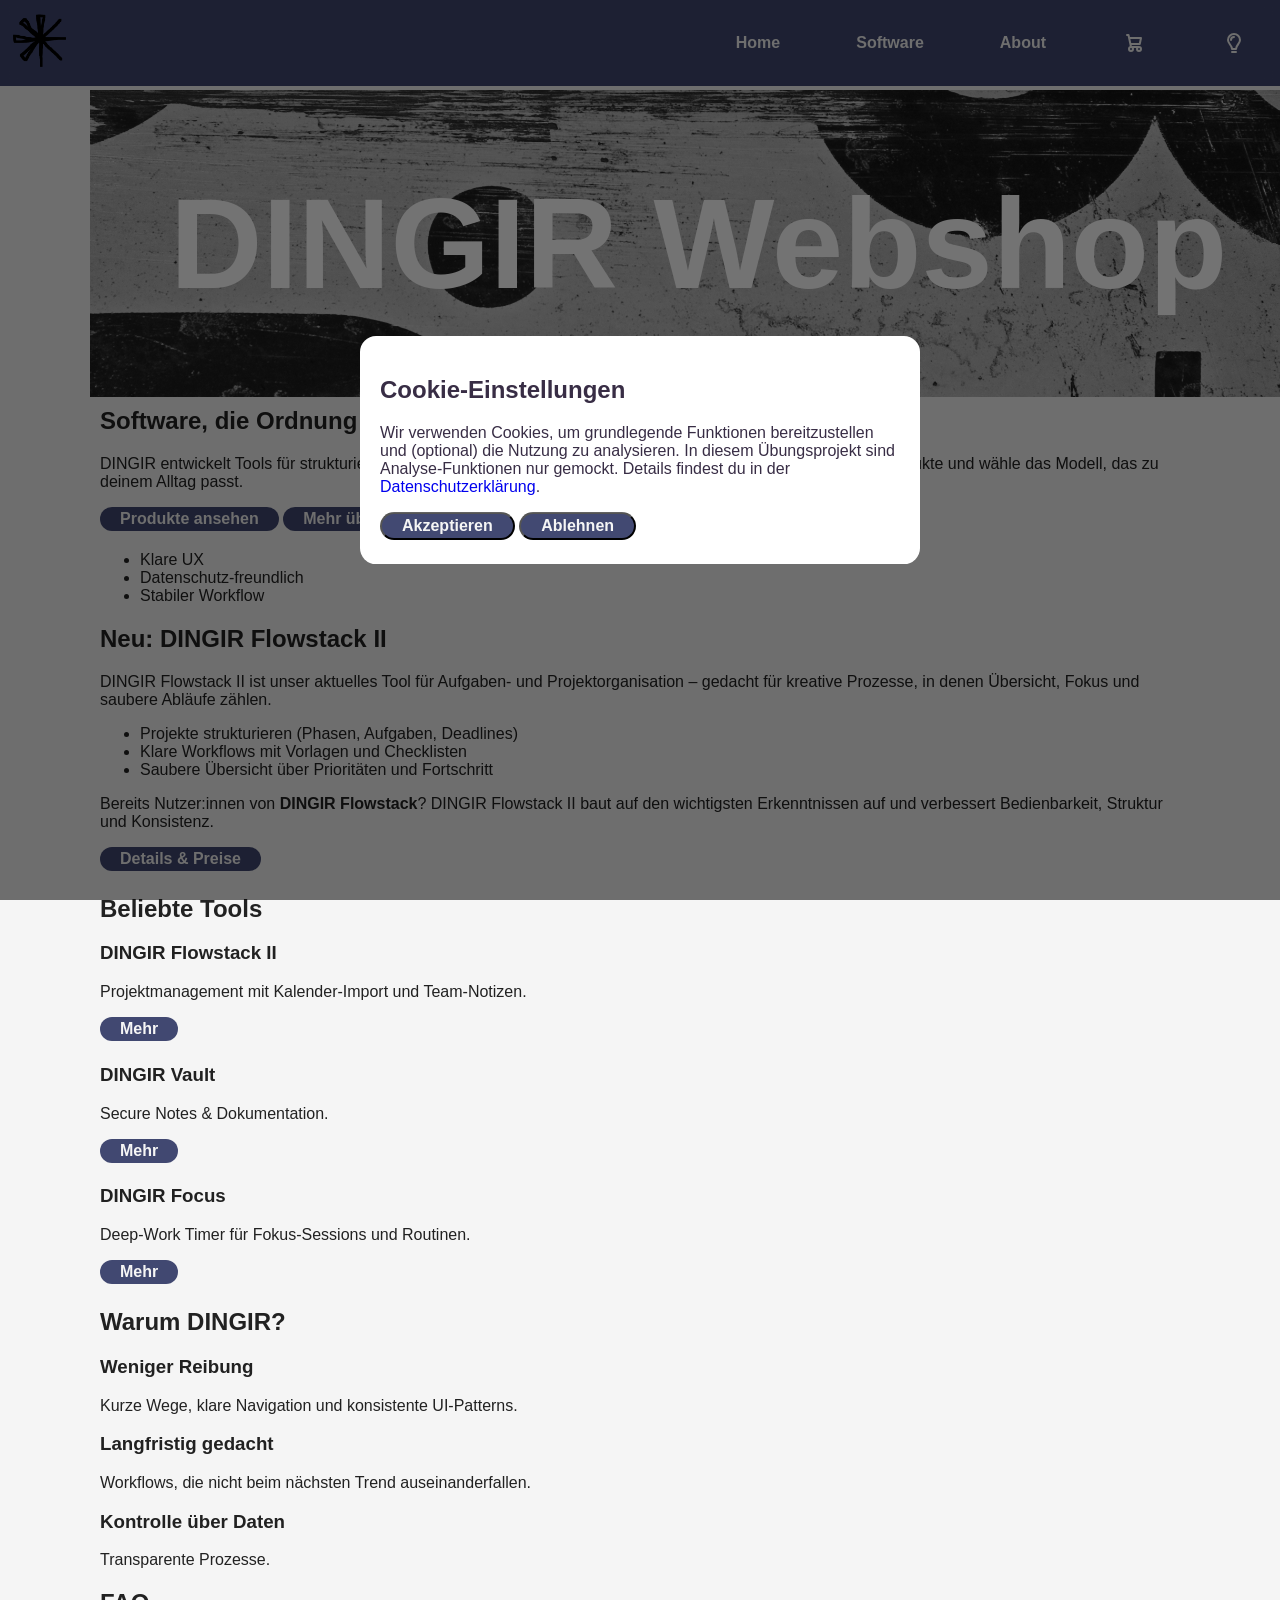
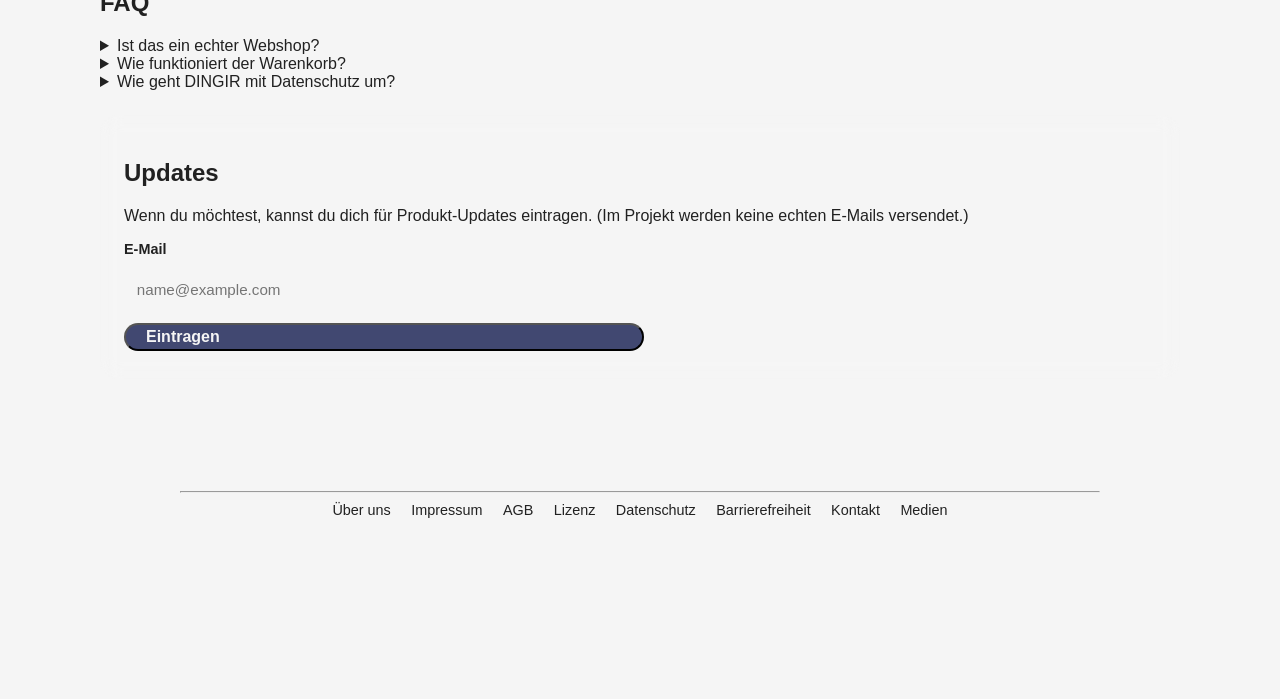
<file: index.html>
<!DOCTYPE html>
<html lang="de">
<head>
    <meta charset="UTF-8"/>
    <meta name="viewport" content="width=device-width, initial-scale=1"/>
    <link rel="stylesheet" href="style.css"/>
    <script src="ui.js" defer></script>
    <title>DINGIR – Webshop</title>
</head>

<body>
<a href="#main-content" class="skip-link">Zum Inhalt springen</a>

<div id="cookie-overlay" class="cookie-overlay" hidden></div>

<section
        id="cookie-box"
        class="cookie-box"
        role="dialog"
        aria-modal="true"
        aria-labelledby="cookie-title"
        aria-describedby="cookie-desc"
        hidden
>
    <h2 id="cookie-title">Cookie-Einstellungen</h2>
    <p id="cookie-desc">
        Wir verwenden Cookies, um grundlegende Funktionen bereitzustellen und (optional) die Nutzung zu analysieren.
        In diesem Übungsprojekt sind Analyse-Funktionen nur gemockt. Details findest du in der
        <a href="./privacy.html">Datenschutzerklärung</a>.
    </p>

    <div class="cookie-actions">
        <button id="cookie-accept" class="button-free">Akzeptieren</button>
        <button id="cookie-reject" class="button-free">Ablehnen</button>
    </div>
</section>

<header>
    <nav class="top-bar" aria-label="Hauptnavigation">
        <a href="./index.html" class="brand" aria-label="DINGIR Startseite">
            <img class="logo" src="logo.png" alt="DINGIR Logo"/>
        </a>

        <div class="buttons" role="group" aria-label="Navigation und Einstellungen">
            <a href="./index.html" class="button" aria-current="page">Home</a>
            <a href="./software.html" class="button" id="software-button">Software</a>
            <a href="./about.html" class="button">About</a>

            <a href="./basket.html" class="button" aria-label="Warenkorb öffnen">
                <svg aria-hidden="true" xmlns="http://www.w3.org/2000/svg" width="24" height="24" fill="none"
                     viewBox="0 0 24 24">
                    <path stroke="currentColor" stroke-linecap="round" stroke-linejoin="round" stroke-width="2"
                          d="M5 4h1.5L9 16m0 0h8m-8 0a2 2 0 1 0 0 4 2 2 0 0 0 0-4Zm8 0a2 2 0 1 0 0 4 2 2 0 0 0 0-4Zm-8.5-3h9.25L19 7H7.312"/>
                </svg>
            </a>

            <button class="button" id="mode" aria-pressed="false" aria-label="Nacht Modus umschalten">
                <span class="visually-hidden">Dark Mode umschalten</span>
                <svg aria-hidden="true" xmlns="http://www.w3.org/2000/svg" width="24" height="24" fill="none"
                     viewBox="0 0 24 24">
                    <path stroke="currentColor" stroke-linecap="round" stroke-linejoin="round" stroke-width="2"
                          d="M9 9a3 3 0 0 1 3-3m-2 15h4m0-3c0-4.1 4-4.9 4-9A6 6 0 1 0 6 9c0 4 4 5 4 9h4Z"/>
                </svg>
            </button>
        </div>
    </nav>
</header>

<main id="main-content">
    <h1 class="hero-title">DINGIR Webshop</h1>

    <section aria-labelledby="hero-title" class="hero">
        <h2 id="hero-title">Software, die Ordnung in kreative Arbeit bringt.</h2>
        <p>
            DINGIR entwickelt Tools für strukturierte Workflows: klar, zuverlässig und langfristig nutzbar.
            Entdecke unsere Produkte und wähle das Modell, das zu deinem Alltag passt.
        </p>

        <div class="cta-row">
            <a class="button-free" href="./software.html">Produkte ansehen</a>
            <a class="button-free" href="./about.html">Mehr über DINGIR</a>
        </div>

        <ul class="hero-badges" aria-label="Kernversprechen">
            <li>Klare UX</li>
            <li>Datenschutz-freundlich</li>
            <li>Stabiler Workflow</li>
        </ul>
    </section>

    <section aria-labelledby="featured-title" class="featured">
        <h2 id="featured-title">Neu: DINGIR Flowstack II</h2>
        <p>
            DINGIR Flowstack II ist unser aktuelles Tool für Aufgaben- und Projektorganisation – gedacht für kreative Prozesse,
            in denen Übersicht, Fokus und saubere Abläufe zählen.
        </p>

        <ul>
            <li>Projekte strukturieren (Phasen, Aufgaben, Deadlines)</li>
            <li>Klare Workflows mit Vorlagen und Checklisten</li>
            <li>Saubere Übersicht über Prioritäten und Fortschritt</li>
        </ul>

        <p>
            Bereits Nutzer:innen von <strong>DINGIR Flowstack</strong>? DINGIR Flowstack II baut auf den wichtigsten Erkenntnissen auf
            und
            verbessert Bedienbarkeit, Struktur und Konsistenz.
        </p>

        <div class="cta-row">
            <a class="button-free" href="./software.html">Details & Preise</a>
        </div>
    </section>

    <section aria-labelledby="highlights-title" class="grid">
        <h2 id="highlights-title">Beliebte Tools</h2>
        <div class="cards">
            <article class="card">
                <h3>DINGIR Flowstack II</h3>
                <p>Projektmanagement mit Kalender-Import und Team-Notizen.</p>
                <a class="button-free" href="./software.html">Mehr</a>
            </article>

            <article class="card">
                <h3>DINGIR Vault</h3>
                <p>Secure Notes & Dokumentation.</p>
                <a class="button-free" href="./software.html">Mehr</a>
            </article>

            <article class="card">
                <h3>DINGIR Focus</h3>
                <p>Deep-Work Timer für Fokus-Sessions und Routinen.</p>
                <a class="button-free" href="./software.html">Mehr</a>
            </article>
        </div>
    </section>


    <section aria-labelledby="why-title" class="grid">
        <h2 id="why-title">Warum DINGIR?</h2>
        <div class="cards">
            <article class="card">
                <h3>Weniger Reibung</h3>
                <p>Kurze Wege, klare Navigation und konsistente UI-Patterns.</p>
            </article>
            <article class="card">
                <h3>Langfristig gedacht</h3>
                <p>Workflows, die nicht beim nächsten Trend auseinanderfallen.</p>
            </article>
            <article class="card">
                <h3>Kontrolle über Daten</h3>
                <p>Transparente Prozesse.</p>
            </article>
        </div>
    </section>



    <section aria-labelledby="faq-title" class="faq">
        <h2 id="faq-title">FAQ</h2>

        <details>
            <summary>Ist das ein echter Webshop?</summary>
            <p>Nein. Dieses Projekt ist eine Übungswebsite; Checkout und Zahlungsprozesse sind gemockt.</p>
        </details>

        <details>
            <summary>Wie funktioniert der Warenkorb?</summary>
            <p>Produkte können auf der Software-Seite hinzugefügt werden; im Warenkorb ist der Kauf als Demo
                implementiert.</p>
        </details>

        <details>
            <summary>Wie geht DINGIR mit Datenschutz um?</summary>
            <p>Siehe <a href="./privacy.html">Datenschutzerklärung</a>. Analytics/Tracking sind in dieser Übung nur
                simuliert.</p>
        </details>
    </section>


    <section aria-labelledby="news-title" class="newsletter">
        <h2 id="news-title">Updates </h2>
        <p>Wenn du möchtest, kannst du dich für Produkt-Updates eintragen. (Im Projekt werden keine echten E-Mails
            versendet.)</p>

        <form class="newsletter-form" action="#" method="post">
            <label for="email">E-Mail</label>
            <input id="email" name="email" type="email" autocomplete="email" placeholder="name@example.com"/>
            <button class="button-free" type="button" onclick="alert('Danke! (Mock)')">Eintragen</button>
        </form>
    </section>
</main>

<footer class="bottom-bar">
    <hr>
    <nav aria-label="Footer Navigation">
        <a class="links" href="./about.html">Über uns</a>
        <a class="links" href="./impressum.html">Impressum</a>
        <a class="links" href="./terms.html">AGB</a>
        <a class="links" href="./licence.html">Lizenz</a>
        <a class="links" href="./privacy.html">Datenschutz</a>
        <a class="links" href="./accessibility.html">Barrierefreiheit</a>
        <a class="links" href="./contact.html">Kontakt</a>
        <a class="links" href="./medien.html">Medien</a>
    </nav>
</footer>
</body>
</html>
</file>
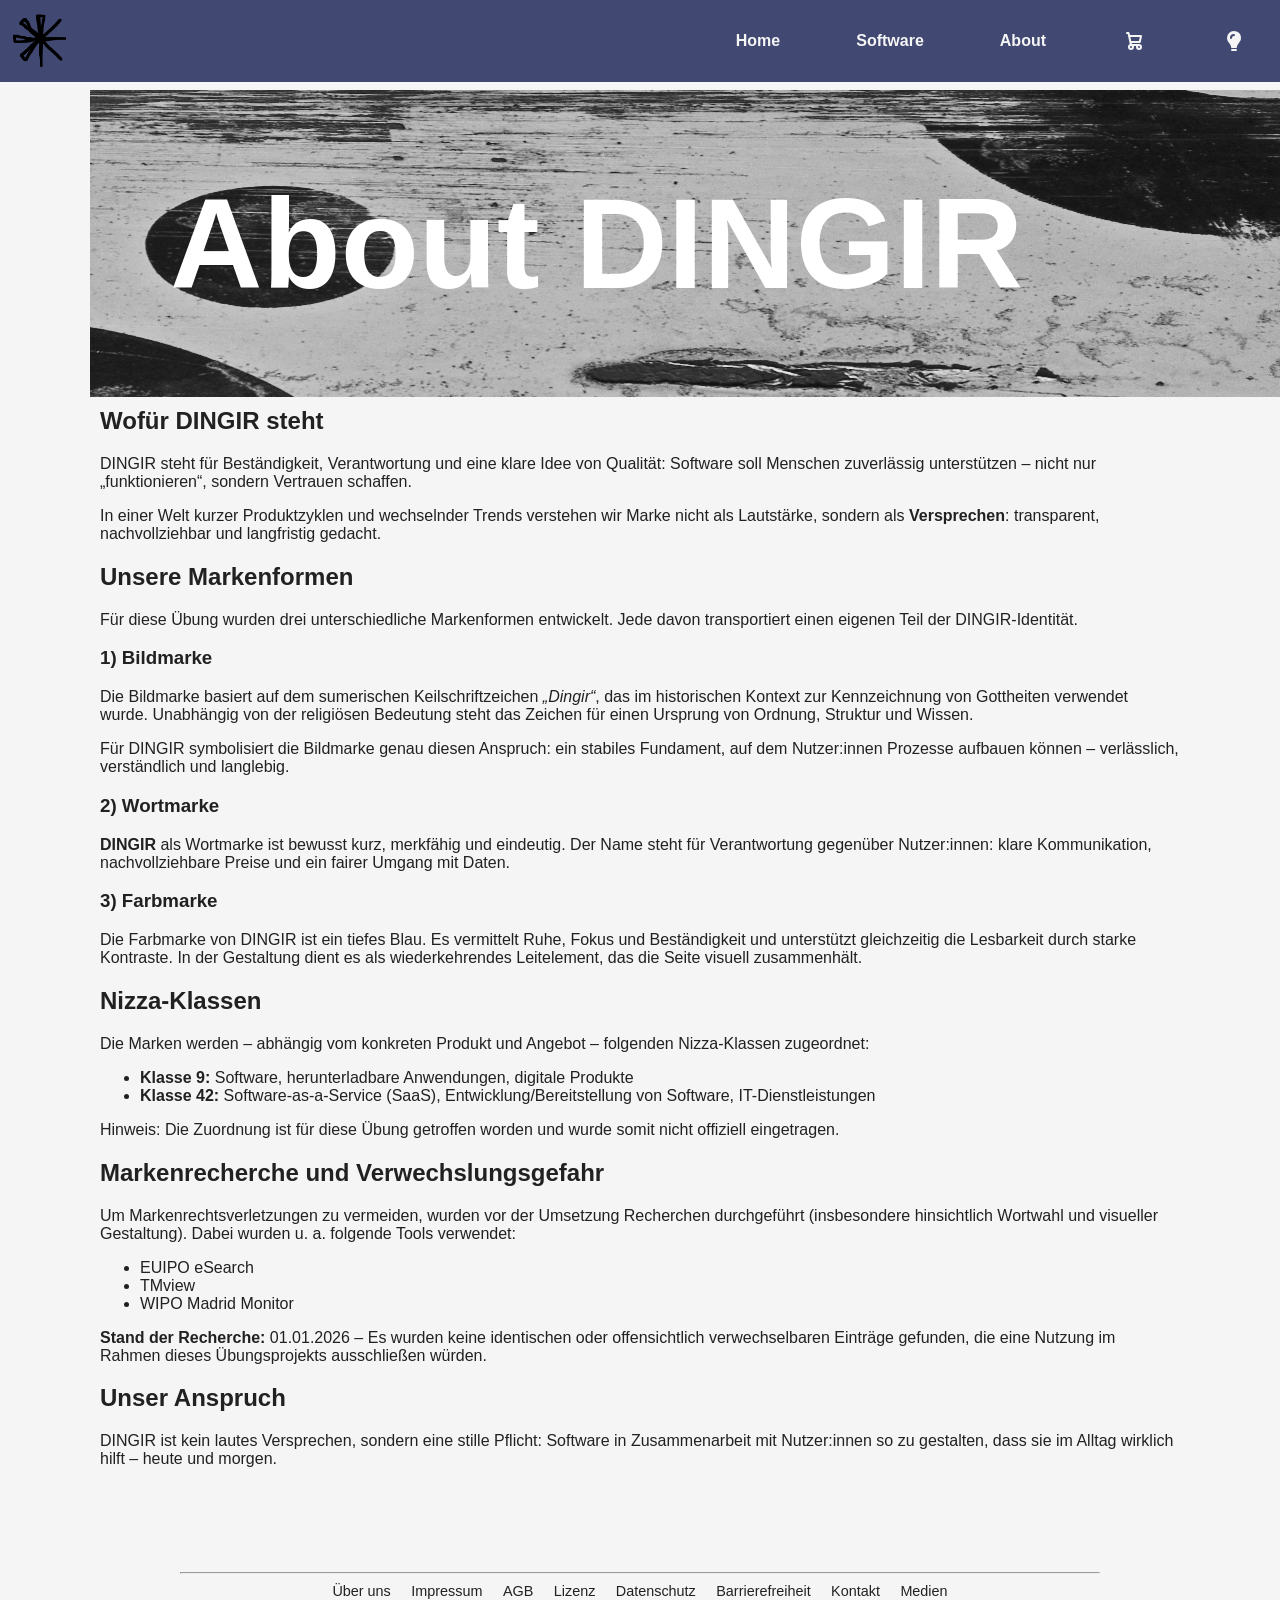
<file: about.html>
<!DOCTYPE html>
<html lang="de">

<head>
    <link href="style.css" rel="stylesheet">
    <meta charset="UTF-8">
    <script src="ui.js"></script>
    <title>Software</title>
</head>

<body>
    <nav class="top-bar">
        <img class="logo" src="logo.png" alt="logo">

        <div class="buttons">
            <a href="./index.html" class="button">Home</a>
            <a href="./software.html" class="button"> Software </a>
            <a href="./about.html" class="button"> About </a>
            <a href="./basket.html" class="button">
                <svg class="w-6 h-6 text-gray-800 dark:text-white" aria-hidden="true" xmlns="http://www.w3.org/2000/svg" width="24" height="24" fill="none" viewBox="0 0 24 24">
                    <path stroke="currentColor" stroke-linecap="round" stroke-linejoin="round" stroke-width="2" d="M5 4h1.5L9 16m0 0h8m-8 0a2 2 0 1 0 0 4 2 2 0 0 0 0-4Zm8 0a2 2 0 1 0 0 4 2 2 0 0 0 0-4Zm-8.5-3h9.25L19 7H7.312"/>
                </svg>

            </a>
            <button class="button" id="mode">
                <span class="visually-hidden">Toggle dark mode</span>

                <svg class="w-6 h-6 text-gray-800 dark:text-white" aria-hidden="true" xmlns="http://www.w3.org/2000/svg" width="24" height="24" fill="currentColor" viewBox="0 0 24 24">
                    <path fill-rule="evenodd" d="M7.05 4.05A7 7 0 0 1 19 9c0 2.407-1.197 3.874-2.186 5.084l-.04.048C15.77 15.362 15 16.34 15 18a1 1 0 0 1-1 1h-4a1 1 0 0 1-1-1c0-1.612-.77-2.613-1.78-3.875l-.045-.056C6.193 12.842 5 11.352 5 9a7 7 0 0 1 2.05-4.95ZM9 21a1 1 0 0 1 1-1h4a1 1 0 1 1 0 2h-4a1 1 0 0 1-1-1Zm1.586-13.414A2 2 0 0 1 12 7a1 1 0 1 0 0-2 4 4 0 0 0-4 4 1 1 0 0 0 2 0 2 2 0 0 1 .586-1.414Z" clip-rule="evenodd"/>
                </svg>

            </button>

        </div>
    </nav>

    <main id="main-content">

        <h1 class="hero-title2">
            About DINGIR
        </h1>
        <section aria-labelledby="about-mission">
            <h2 id="about-mission">Wofür DINGIR steht</h2>
            <p>
                DINGIR steht für Beständigkeit, Verantwortung und eine klare Idee von Qualität:
                Software soll Menschen zuverlässig unterstützen – nicht nur „funktionieren“, sondern Vertrauen schaffen.
            </p>
            <p>
                In einer Welt kurzer Produktzyklen und wechselnder Trends verstehen wir Marke nicht als Lautstärke,
                sondern als <strong>Versprechen</strong>: transparent, nachvollziehbar und langfristig gedacht.
            </p>
        </section>

        <section aria-labelledby="brand-forms">
            <h2 id="brand-forms">Unsere Markenformen</h2>
            <p>
                Für diese Übung wurden drei unterschiedliche Markenformen entwickelt. Jede davon transportiert einen
                eigenen Teil der DINGIR-Identität.
            </p>

            <h3>1) Bildmarke</h3>
            <p>
                Die Bildmarke basiert auf dem sumerischen Keilschriftzeichen <em>„Dingir“</em>, das im historischen Kontext
                zur Kennzeichnung von Gottheiten verwendet wurde. Unabhängig von der religiösen Bedeutung steht das Zeichen
                für einen Ursprung von Ordnung, Struktur und Wissen.
            </p>
            <p>
                Für DINGIR symbolisiert die Bildmarke genau diesen Anspruch: ein stabiles Fundament, auf dem Nutzer:innen
                Prozesse aufbauen können – verlässlich, verständlich und langlebig.
            </p>

            <h3>2) Wortmarke</h3>
            <p>
                <strong>DINGIR</strong> als Wortmarke ist bewusst kurz, merkfähig und eindeutig. Der Name steht für
                Verantwortung gegenüber Nutzer:innen: klare Kommunikation, nachvollziehbare Preise und ein fairer Umgang mit Daten.
            </p>

            <h3>3) Farbmarke</h3>
            <p>
                Die Farbmarke von DINGIR ist ein tiefes Blau. Es vermittelt Ruhe, Fokus und Beständigkeit und unterstützt
                gleichzeitig die Lesbarkeit durch starke Kontraste. In der Gestaltung dient es als wiederkehrendes Leitelement,
                das die Seite visuell zusammenhält.
            </p>
        </section>

        <section aria-labelledby="nizza">
            <h2 id="nizza">Nizza-Klassen</h2>
            <p>
                Die Marken werden – abhängig vom konkreten Produkt und Angebot – folgenden Nizza-Klassen zugeordnet:
            </p>
            <ul>
                <li><strong>Klasse 9:</strong> Software, herunterladbare Anwendungen, digitale Produkte</li>
                <li><strong>Klasse 42:</strong> Software-as-a-Service (SaaS), Entwicklung/Bereitstellung von Software, IT-Dienstleistungen</li>
            </ul>
            <p>
                Hinweis: Die Zuordnung ist für diese Übung getroffen worden und wurde somit nicht offiziell eingetragen.
            </p>
        </section>

        <section aria-labelledby="trademark-check">
            <h2 id="trademark-check">Markenrecherche und Verwechslungsgefahr</h2>
            <p>
                Um Markenrechtsverletzungen zu vermeiden, wurden vor der Umsetzung Recherchen durchgeführt (insbesondere
                hinsichtlich Wortwahl und visueller Gestaltung). Dabei wurden u. a. folgende Tools verwendet:
            </p>
            <ul>
                <li>EUIPO eSearch</li>
                <li>TMview</li>
                <li>WIPO Madrid Monitor</li>
            </ul>
            <p>
                <strong>Stand der Recherche:</strong> 01.01.2026 – Es wurden keine identischen oder offensichtlich verwechselbaren
                Einträge gefunden, die eine Nutzung im Rahmen dieses Übungsprojekts ausschließen würden.
            </p>
        </section>

        <section aria-labelledby="claim">
            <h2 id="claim">Unser Anspruch</h2>
            <p>
                DINGIR ist kein lautes Versprechen, sondern eine stille Pflicht: Software in Zusammenarbeit mit Nutzer:innen so zu gestalten,
                dass sie im Alltag wirklich hilft – heute und morgen.
            </p>
        </section>
</main>

    <footer class="bottom-bar">
        <hr>
        <nav aria-label="Footer Navigation">
            <a class="links" href="./about.html">Über uns</a>
            <a class="links" href="./impressum.html">Impressum</a>
            <a class="links" href="./terms.html">AGB</a>
            <a class="links" href="./licence.html">Lizenz</a>
            <a class="links" href="./privacy.html">Datenschutz</a>
            <a class="links" href="./accessibility.html">Barrierefreiheit</a>
            <a class="links" href="./contact.html">Kontakt</a>
            <a class="links" href="./medien.html">Medien</a>
        </nav>
    </footer>

</body>

</html>
</file>
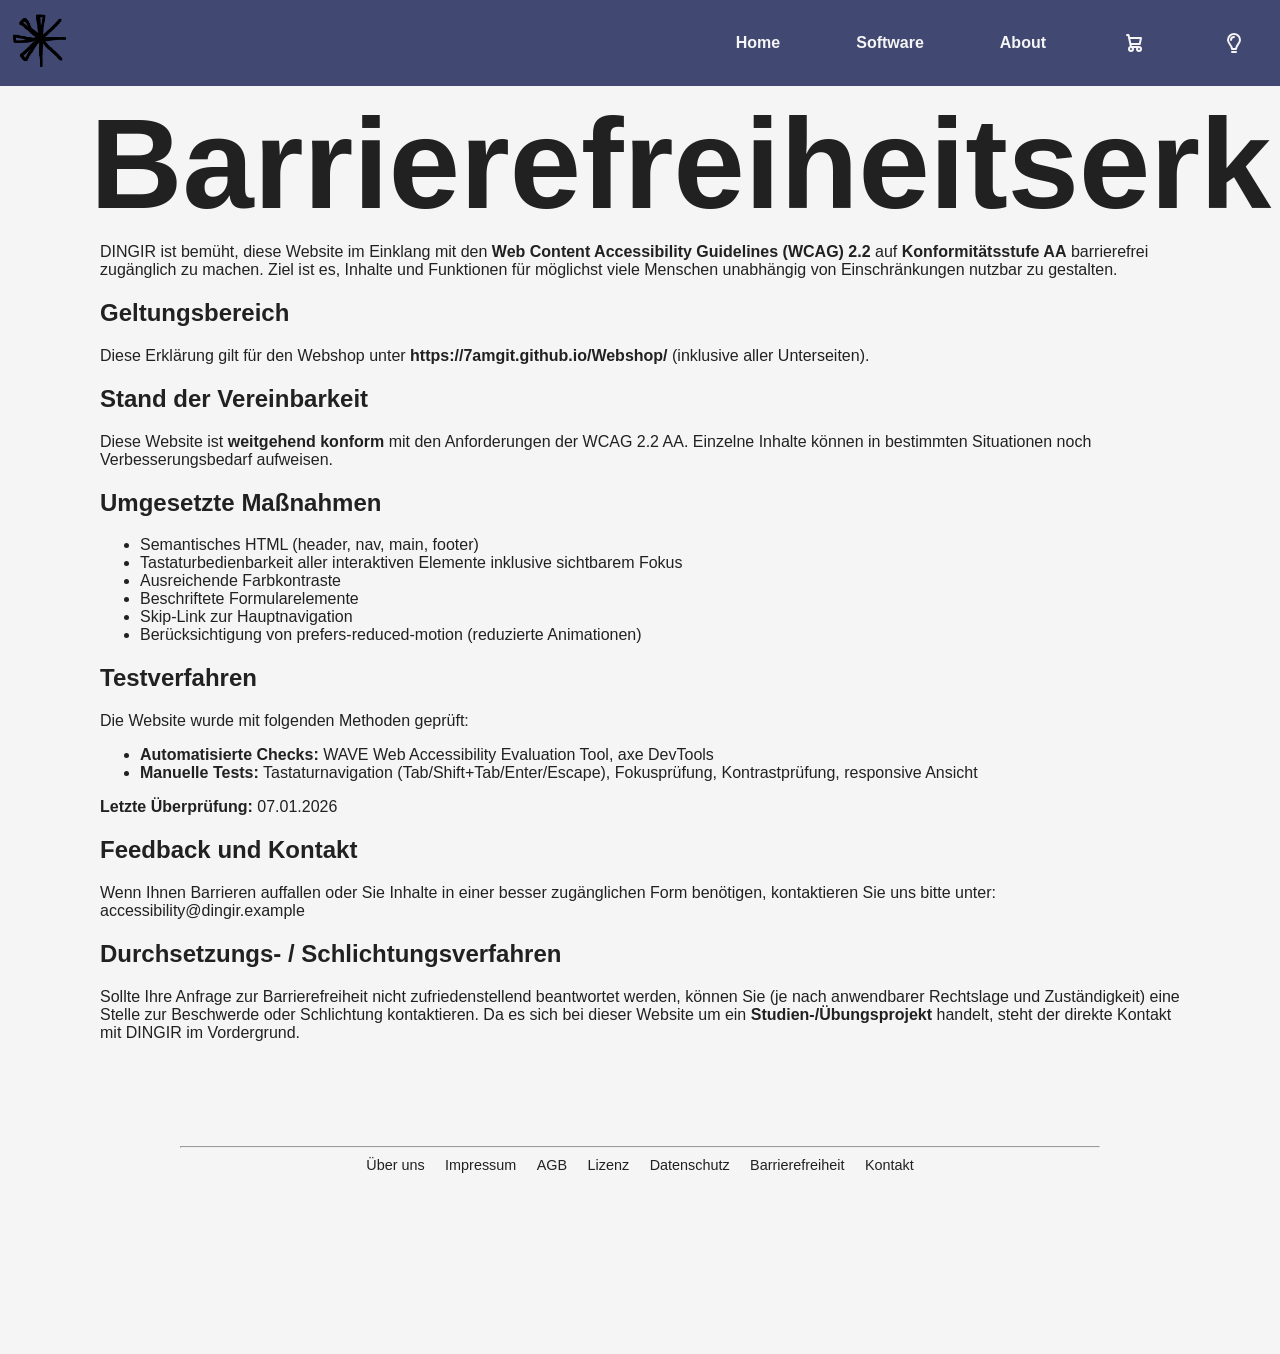
<file: accessibility.html>
<!DOCTYPE html>
<html lang="de">
<head>
    <link rel="stylesheet" href="style.css">
    <meta charset="UTF-8">
    <script src="ui.js" defer></script>
    <title>Barrierefreiheit – DINGIR</title>
</head>
<body>
<header>
    <nav class="top-bar" aria-label="Hauptnavigation">
        <a href="./index.html" class="brand" aria-label="DINGIR Startseite">
            <img class="logo" src="logo.png" alt="DINGIR Logo" />
        </a>

        <div class="buttons" role="group" aria-label="Navigation und Einstellungen">
            <a href="./index.html" class="button" aria-current="page">Home</a>
            <a href="./software.html" class="button" id="software-button">Software</a>
            <a href="./about.html" class="button">About</a>

            <a href="./basket.html" class="button" aria-label="Warenkorb öffnen">
                <svg aria-hidden="true" xmlns="http://www.w3.org/2000/svg" width="24" height="24" fill="none" viewBox="0 0 24 24">
                    <path stroke="currentColor" stroke-linecap="round" stroke-linejoin="round" stroke-width="2"
                          d="M5 4h1.5L9 16m0 0h8m-8 0a2 2 0 1 0 0 4 2 2 0 0 0 0-4Zm8 0a2 2 0 1 0 0 4 2 2 0 0 0 0-4Zm-8.5-3h9.25L19 7H7.312" />
                </svg>
            </a>

            <button class="button" id="mode" aria-pressed="false" aria-label="Nacht Modus umschalten">
                <span class="visually-hidden">Dark Mode umschalten</span>
                <svg aria-hidden="true" xmlns="http://www.w3.org/2000/svg" width="24" height="24" fill="none" viewBox="0 0 24 24">
                    <path stroke="currentColor" stroke-linecap="round" stroke-linejoin="round" stroke-width="2"
                          d="M9 9a3 3 0 0 1 3-3m-2 15h4m0-3c0-4.1 4-4.9 4-9A6 6 0 1 0 6 9c0 4 4 5 4 9h4Z" />
                </svg>
            </button>
        </div>
    </nav>
</header>

<main id="main-content">
    <h1>Barrierefreiheitserklärung</h1>

    <p>
        DINGIR ist bemüht, diese Website im Einklang mit den
        <strong>Web Content Accessibility Guidelines (WCAG) 2.2</strong> auf
        <strong>Konformitätsstufe AA</strong> barrierefrei zugänglich zu machen.
        Ziel ist es, Inhalte und Funktionen für möglichst viele Menschen unabhängig von
        Einschränkungen nutzbar zu gestalten.
    </p>

    <h2>Geltungsbereich</h2>
    <p>
        Diese Erklärung gilt für den Webshop unter
        <strong>https://7amgit.github.io/Webshop/</strong> (inklusive aller Unterseiten).
    </p>

    <h2>Stand der Vereinbarkeit</h2>
    <p>
        Diese Website ist <strong>weitgehend konform</strong> mit den Anforderungen der WCAG 2.2 AA.
        Einzelne Inhalte können in bestimmten Situationen noch Verbesserungsbedarf aufweisen.
    </p>

    <h2>Umgesetzte Maßnahmen</h2>
    <ul>
        <li>Semantisches HTML (header, nav, main, footer)</li>
        <li>Tastaturbedienbarkeit aller interaktiven Elemente inklusive sichtbarem Fokus</li>
        <li>Ausreichende Farbkontraste</li>
        <li>Beschriftete Formularelemente</li>
        <li>Skip-Link zur Hauptnavigation</li>
        <li>Berücksichtigung von prefers-reduced-motion (reduzierte Animationen)</li>
    </ul>

    <h2>Testverfahren</h2>
    <p>
        Die Website wurde mit folgenden Methoden geprüft:
    </p>
    <ul>
        <li><strong>Automatisierte Checks:</strong> WAVE Web Accessibility Evaluation Tool, axe DevTools</li>
        <li><strong>Manuelle Tests:</strong> Tastaturnavigation (Tab/Shift+Tab/Enter/Escape), Fokusprüfung, Kontrastprüfung, responsive Ansicht</li>
    </ul>
    <p>
        <strong>Letzte Überprüfung:</strong> 07.01.2026
    </p>

    <h2>Feedback und Kontakt</h2>
    <p>
        Wenn Ihnen Barrieren auffallen oder Sie Inhalte in einer besser zugänglichen Form benötigen, kontaktieren Sie uns bitte unter:
        accessibility@dingir.example
    </p>

    <h2>Durchsetzungs- / Schlichtungsverfahren</h2>
    <p>
        Sollte Ihre Anfrage zur Barrierefreiheit nicht zufriedenstellend beantwortet werden, können Sie
        (je nach anwendbarer Rechtslage und Zuständigkeit) eine Stelle zur Beschwerde oder Schlichtung kontaktieren.
        Da es sich bei dieser Website um ein <strong>Studien-/Übungsprojekt</strong> handelt, steht der direkte Kontakt
        mit DINGIR im Vordergrund.
    </p>
</main>
<footer class="bottom-bar">
    <hr>
    <nav aria-label="Footer Navigation">
        <a class="links" href="./about.html">Über uns</a>
        <a class="links" href="./impressum.html">Impressum</a>
        <a class="links" href="./terms.html">AGB</a>
        <a class="links" href="./licence.html">Lizenz</a>
        <a class="links" href="./privacy.html">Datenschutz</a>
        <a class="links" href="./accessibility.html">Barrierefreiheit</a>
        <a class="links" href="./contact.html">Kontakt</a>
    </nav>
</footer>

</body>
</html>
</file>
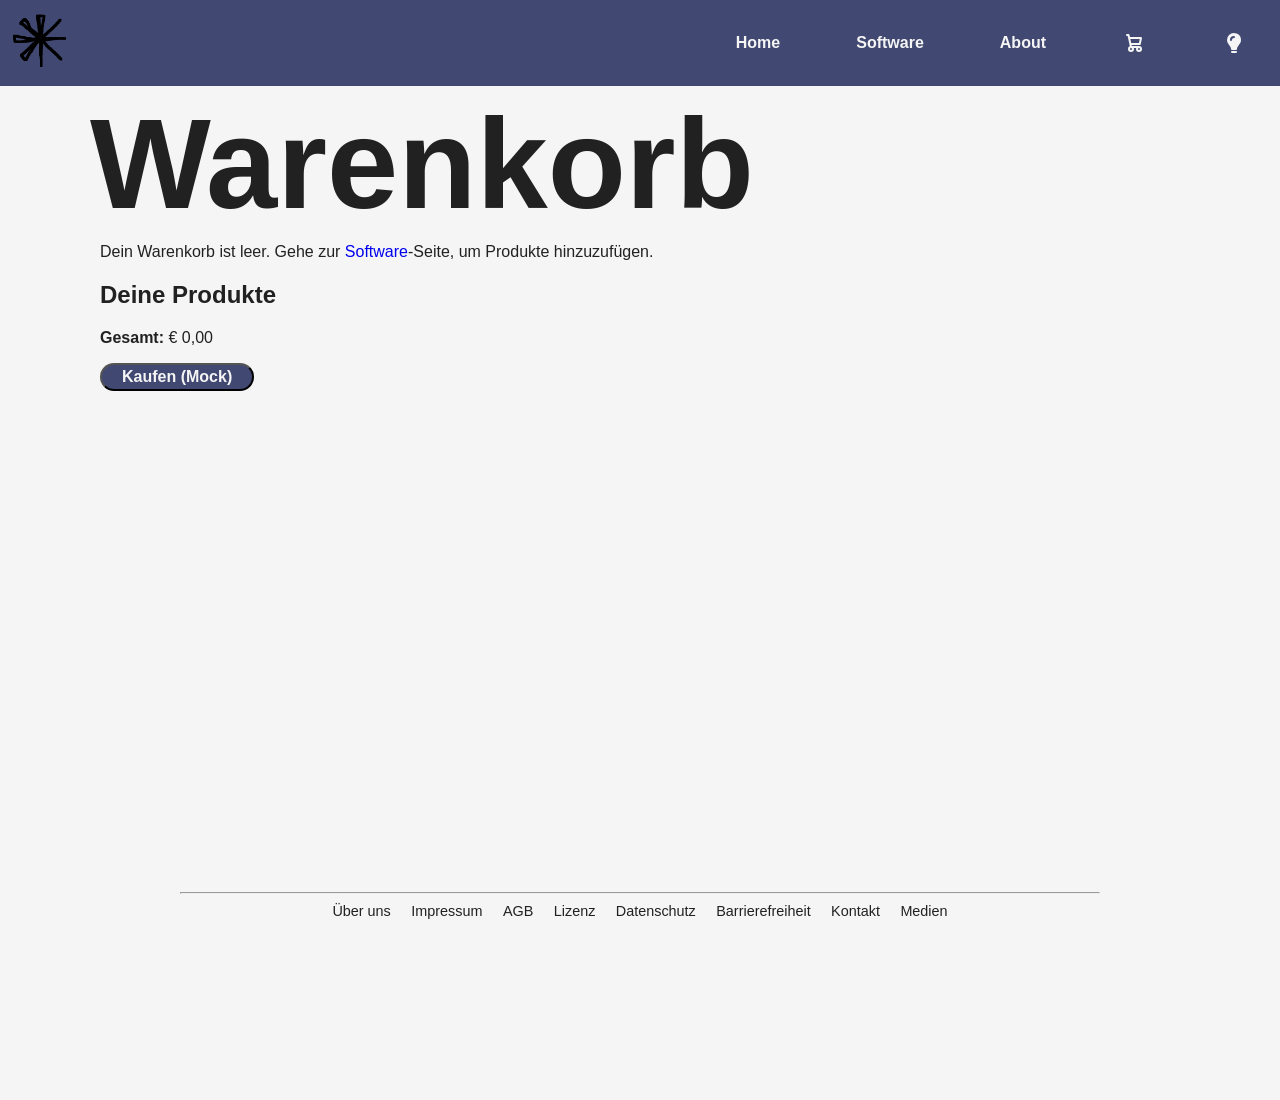
<file: basket.html>
<!DOCTYPE html>
<html lang="de">
<head>
    <meta charset="UTF-8" />
    <meta name="viewport" content="width=device-width, initial-scale=1" />
    <link href="style.css" rel="stylesheet" />
    <script src="ui.js" defer></script>
    <title>Warenkorb – DINGIR</title>
</head>

<body>
<a href="#main-content" class="skip-link">Zum Inhalt springen</a>

<header>
    <nav class="top-bar" aria-label="Hauptnavigation">
        <a href="./index.html" class="brand" aria-label="DINGIR Startseite">
            <img class="logo" src="logo.png" alt="DINGIR Logo" />
        </a>

        <div class="buttons">
            <a href="./index.html" class="button">Home</a>
            <a href="./software.html" class="button">Software</a>
            <a href="./about.html" class="button">About</a>

            <a href="./basket.html" class="button" aria-current="page" aria-label="Warenkorb">
                <svg aria-hidden="true" xmlns="http://www.w3.org/2000/svg" width="24" height="24" fill="none" viewBox="0 0 24 24">
                    <path stroke="currentColor" stroke-linecap="round" stroke-linejoin="round" stroke-width="2"
                          d="M5 4h1.5L9 16m0 0h8m-8 0a2 2 0 1 0 0 4 2 2 0 0 0 0-4Zm8 0a2 2 0 1 0 0 4 2 2 0 0 0 0-4Zm-8.5-3h9.25L19 7H7.312" />
                </svg>
            </a>

            <button class="button" id="mode" aria-pressed="false" aria-label="Dark Mode umschalten">
                <span class="visually-hidden">Dark Mode umschalten</span>
                <svg aria-hidden="true" xmlns="http://www.w3.org/2000/svg" width="24" height="24" fill="currentColor" viewBox="0 0 24 24">
                    <path fill-rule="evenodd"
                          d="M7.05 4.05A7 7 0 0 1 19 9c0 2.407-1.197 3.874-2.186 5.084l-.04.048C15.77 15.362 15 16.34 15 18a1 1 0 0 1-1 1h-4a1 1 0 0 1-1-1c0-1.612-.77-2.613-1.78-3.875l-.045-.056C6.193 12.842 5 11.352 5 9a7 7 0 0 1 2.05-4.95ZM9 21a1 1 0 0 1 1-1h4a1 1 0 1 1 0 2h-4a1 1 0 0 1-1-1Zm1.586-13.414A2 2 0 0 1 12 7a1 1 0 1 0 0-2 4 4 0 0 0-4 4 1 1 0 0 0 2 0 2 2 0 0 1 .586-1.414Z"
                          clip-rule="evenodd" />
                </svg>
            </button>
        </div>
    </nav>
</header>

<main id="main-content">
    <h1>Warenkorb</h1>

    <p id="basket-empty">
        Dein Warenkorb ist leer. Gehe zur <a class='links' href="./software.html">Software</a>-Seite, um Produkte hinzuzufügen.
    </p>

    <section aria-labelledby="basket-items-title">
        <h2 id="basket-items-title">Deine Produkte</h2>

        <div id="basket-items"></div>

        <p>
            <strong>Gesamt:</strong> <span id="basket-total">€ 0,00</span>
        </p>

        <button id="basket-checkout" class="button-free" type="button">
            Kaufen (Mock)
        </button>
    </section>
</main>

<footer class="bottom-bar">
    <hr>
    <nav aria-label="Footer Navigation">
        <a class="links" href="./about.html">Über uns</a>
        <a class="links" href="./impressum.html">Impressum</a>
        <a class="links" href="./terms.html">AGB</a>
        <a class="links" href="./licence.html">Lizenz</a>
        <a class="links" href="./privacy.html">Datenschutz</a>
        <a class="links" href="./accessibility.html">Barrierefreiheit</a>
        <a class="links" href="./contact.html">Kontakt</a>
        <a class="links" href="./medien.html">Medien</a>
    </nav>
</footer>
</body>
</html>
</file>
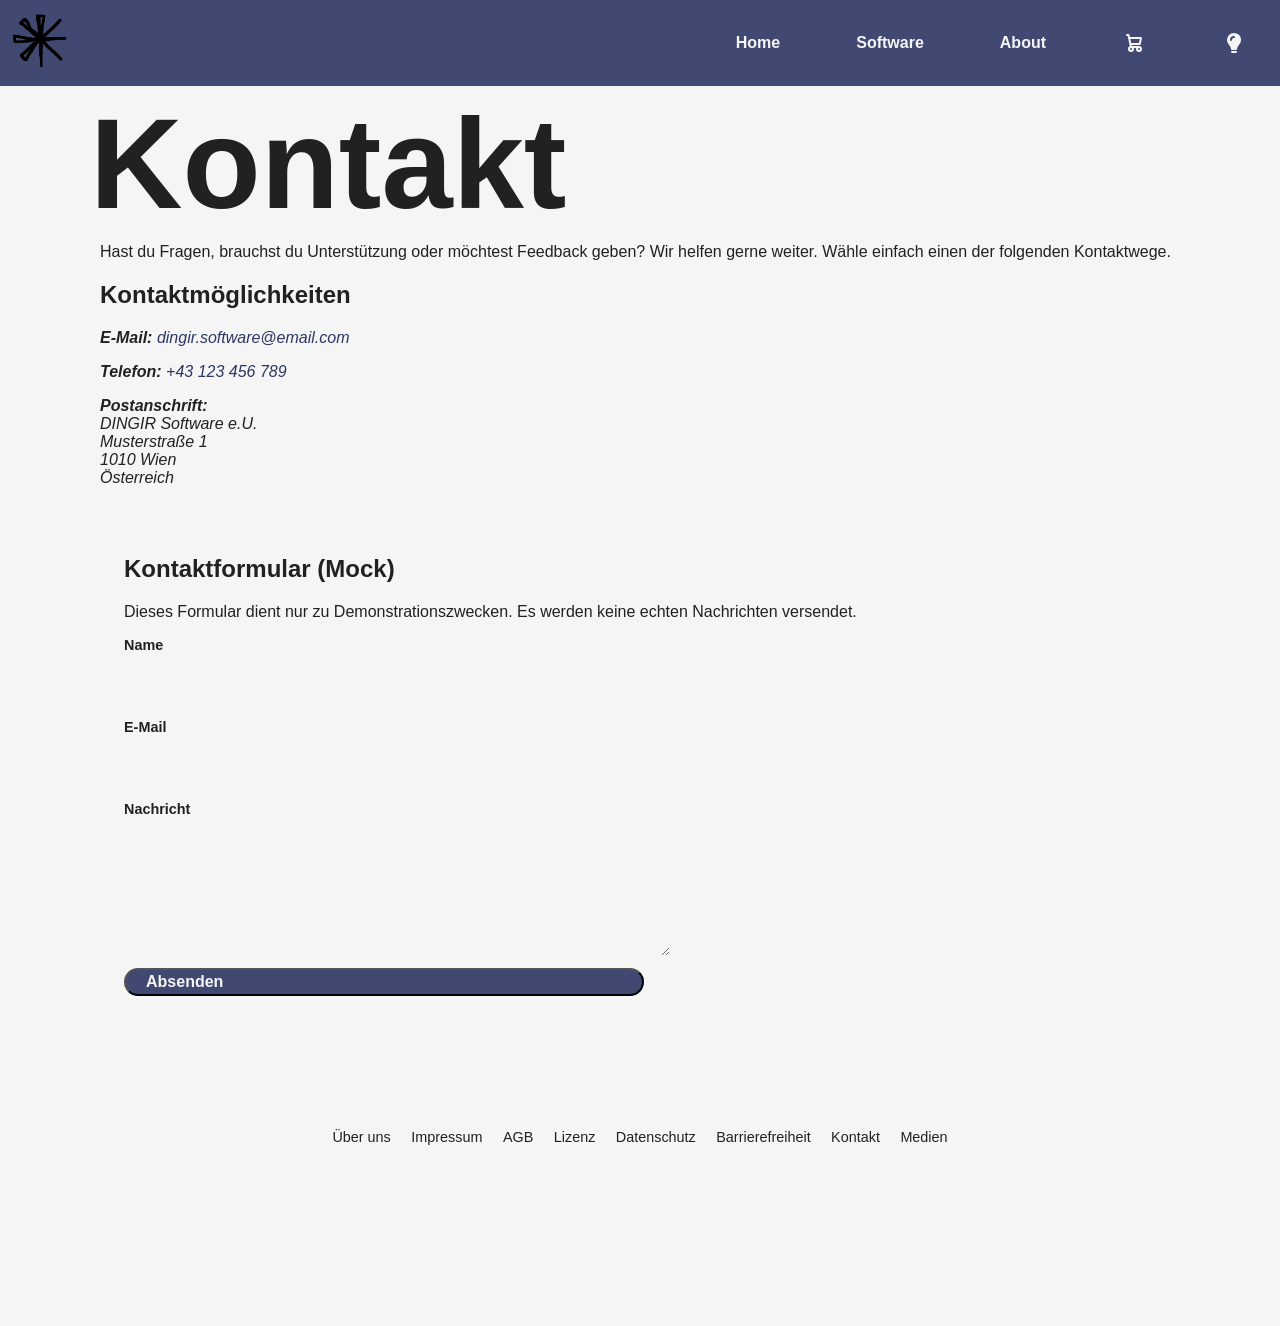
<file: contact.html>
<!DOCTYPE html>
<html lang="de">
<head>
    <meta charset="UTF-8" />
    <meta name="viewport" content="width=device-width, initial-scale=1" />
    <link rel="stylesheet" href="style.css" />
    <script src="ui.js" defer></script>
    <title>Kontakt – DINGIR</title>
</head>

<body>
<a href="#main-content" class="skip-link">Zum Inhalt springen</a>

<header>
    <nav class="top-bar" aria-label="Hauptnavigation">
        <a href="./index.html" class="brand" aria-label="DINGIR Startseite">
            <img class="logo" src="logo.png" alt="DINGIR Logo" />
        </a>

        <div class="buttons" role="group" aria-label="Navigation und Einstellungen">
            <a href="./index.html" class="button">Home</a>
            <a href="./software.html" class="button">Software</a>
            <a href="./about.html" class="button">About</a>

            <a href="./basket.html" class="button" aria-label="Warenkorb öffnen">
                <svg aria-hidden="true" xmlns="http://www.w3.org/2000/svg" width="24" height="24" fill="none" viewBox="0 0 24 24">
                    <path stroke="currentColor" stroke-linecap="round" stroke-linejoin="round" stroke-width="2"
                          d="M5 4h1.5L9 16m0 0h8m-8 0a2 2 0 1 0 0 4 2 2 0 0 0 0-4Zm8 0a2 2 0 1 0 0 4 2 2 0 0 0 0-4Zm-8.5-3h9.25L19 7H7.312" />
                </svg>
            </a>

            <button class="button" id="mode" aria-pressed="false" aria-label="Nachtmodus umschalten">
                <span class="visually-hidden">Dark Mode umschalten</span>
                <svg aria-hidden="true" xmlns="http://www.w3.org/2000/svg" width="24" height="24" fill="currentColor" viewBox="0 0 24 24">
                    <path fill-rule="evenodd"
                          d="M7.05 4.05A7 7 0 0 1 19 9c0 2.407-1.197 3.874-2.186 5.084l-.04.048C15.77 15.362 15 16.34 15 18a1 1 0 0 1-1 1h-4a1 1 0 0 1-1-1c0-1.612-.77-2.613-1.78-3.875l-.045-.056C6.193 12.842 5 11.352 5 9a7 7 0 0 1 2.05-4.95ZM9 21a1 1 0 0 1 1-1h4a1 1 0 1 1 0 2h-4a1 1 0 0 1-1-1Zm1.586-13.414A2 2 0 0 1 12 7a1 1 0 1 0 0-2 4 4 0 0 0-4 4 1 1 0 0 0 2 0 2 2 0 0 1 .586-1.414Z"
                          clip-rule="evenodd" />
                </svg>
            </button>
        </div>
    </nav>
</header>

<main id="main-content">
    <h1>Kontakt</h1>

    <p>
        Hast du Fragen, brauchst du Unterstützung oder möchtest Feedback geben?
        Wir helfen gerne weiter. Wähle einfach einen der folgenden Kontaktwege.
    </p>

    <section aria-labelledby="contact-options-title" class="grid">
        <h2 id="contact-options-title">Kontaktmöglichkeiten</h2>

        <address>
            <p>
                <strong>E-Mail:</strong>
                <a class="mail" href="mailto:dingir.software@email.com">dingir.software@email.com</a>
            </p>

            <p>
                <strong>Telefon:</strong>
                <a class="mail" href="tel:+43123456789">+43 123 456 789</a>
            </p>

            <p>
                <strong>Postanschrift:</strong><br />
                DINGIR Software e.U.<br />
                Musterstraße 1<br />
                1010 Wien<br />
                Österreich
            </p>
        </address>
    </section>

    <section aria-labelledby="contact-form-title" class="newsletter">
        <h2 id="contact-form-title">Kontaktformular (Mock)</h2>
        <p>
            Dieses Formular dient nur zu Demonstrationszwecken. Es werden keine echten Nachrichten versendet.
        </p>

        <form class="newsletter-form" action="#" method="post">
            <label for="name">Name</label>
            <input id="name" name="name" type="text" autocomplete="name" />

            <label for="email">E-Mail</label>
            <input id="email" name="email" type="email" autocomplete="email" />

            <label for="message">Nachricht</label>
            <textarea id="message" name="message" rows="5"></textarea>

            <button class="button-free" type="button" onclick="alert('Danke! Nachricht wurde gesendet (Mock).')">
                Absenden
            </button>
        </form>
    </section>
</main>

<footer class="bottom-bar">
    <nav aria-label="Footer Navigation">
        <a class="links" href="./about.html">Über uns</a>
        <a class="links" href="./impressum.html">Impressum</a>
        <a class="links" href="./terms.html">AGB</a>
        <a class="links" href="./licence.html">Lizenz</a>
        <a class="links" href="./privacy.html">Datenschutz</a>
        <a class="links" href="./accessibility.html">Barrierefreiheit</a>
        <a class="links" href="./contact.html">Kontakt</a>
        <a class="links" href="./medien.html">Medien</a>
    </nav>
</footer>
</body>
</html>
</file>
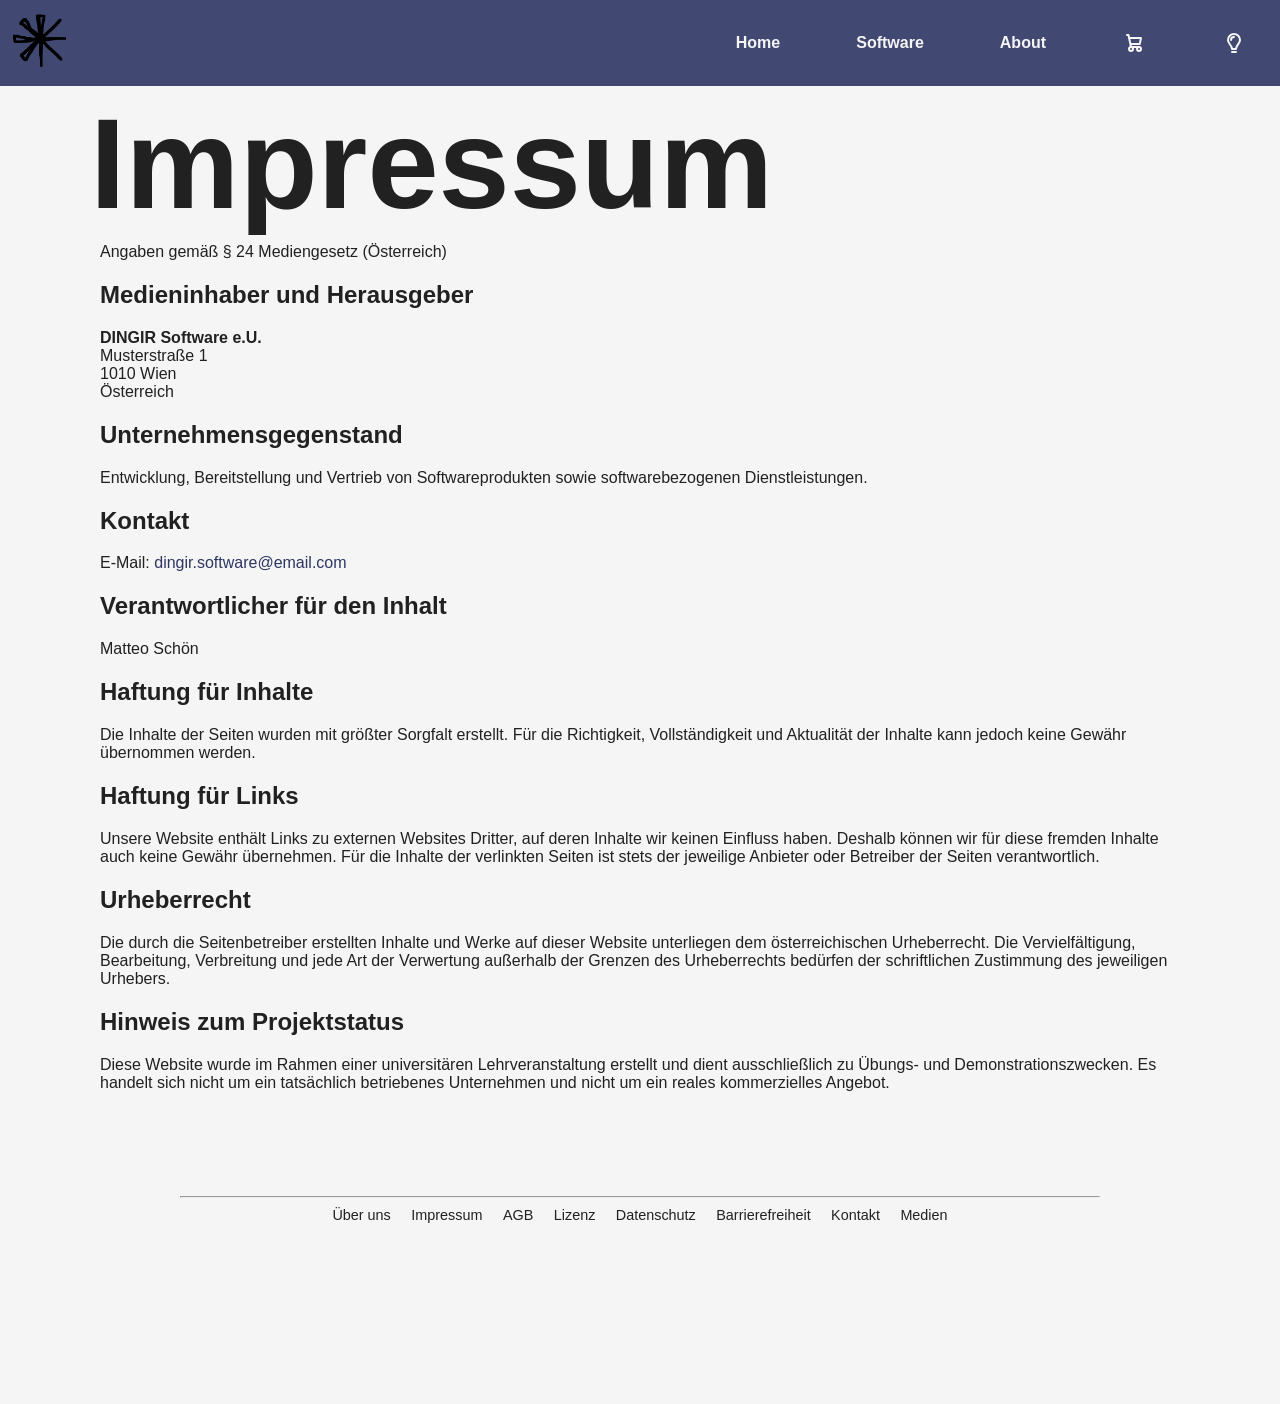
<file: impressum.html>
<!DOCTYPE html>
<html lang="de">
<head>
    <link rel="stylesheet" href="style.css">
    <meta charset="UTF-8">
    <script src="ui.js" defer></script>
    <title>Impressum</title>
</head>
<body>
<header>
    <nav class="top-bar" aria-label="Hauptnavigation">
        <a href="./index.html" class="brand" aria-label="DINGIR Startseite">
            <img class="logo" src="logo.png" alt="DINGIR Logo" />
        </a>

        <div class="buttons" role="group" aria-label="Navigation und Einstellungen">
            <a href="./index.html" class="button" aria-current="page">Home</a>
            <a href="./software.html" class="button" id="software-button">Software</a>
            <a href="./about.html" class="button">About</a>

            <a href="./basket.html" class="button" aria-label="Warenkorb öffnen">
                <svg aria-hidden="true" xmlns="http://www.w3.org/2000/svg" width="24" height="24" fill="none" viewBox="0 0 24 24">
                    <path stroke="currentColor" stroke-linecap="round" stroke-linejoin="round" stroke-width="2"
                          d="M5 4h1.5L9 16m0 0h8m-8 0a2 2 0 1 0 0 4 2 2 0 0 0 0-4Zm8 0a2 2 0 1 0 0 4 2 2 0 0 0 0-4Zm-8.5-3h9.25L19 7H7.312" />
                </svg>
            </a>

            <button class="button" id="mode" aria-pressed="false" aria-label="Nacht Modus umschalten">
                <span class="visually-hidden">Dark Mode umschalten</span>
                <svg aria-hidden="true" xmlns="http://www.w3.org/2000/svg" width="24" height="24" fill="none" viewBox="0 0 24 24">
                    <path stroke="currentColor" stroke-linecap="round" stroke-linejoin="round" stroke-width="2"
                          d="M9 9a3 3 0 0 1 3-3m-2 15h4m0-3c0-4.1 4-4.9 4-9A6 6 0 1 0 6 9c0 4 4 5 4 9h4Z" />
                </svg>
            </button>
        </div>
    </nav>
</header>

<main id="main-content">
    <h1>Impressum</h1>

    <p>
        Angaben gemäß § 24 Mediengesetz (Österreich)
    </p>

    <h2>Medieninhaber und Herausgeber</h2>
    <p>
        <strong>DINGIR Software e.U.</strong><br>
        Musterstraße 1<br>
        1010 Wien<br>
        Österreich
    </p>

    <h2>Unternehmensgegenstand</h2>
    <p>
        Entwicklung, Bereitstellung und Vertrieb von Softwareprodukten sowie
        softwarebezogenen Dienstleistungen.
    </p>

    <h2>Kontakt</h2>
    <p>
        E-Mail:
        <a class="mail" href="mailto:dingir.software@email.com">
            dingir.software@email.com
        </a>
    </p>

    <h2>Verantwortlicher für den Inhalt</h2>
    <p>
        Matteo Schön<br>
    </p>

    <h2>Haftung für Inhalte</h2>
    <p>
        Die Inhalte der Seiten wurden mit größter Sorgfalt erstellt.
        Für die Richtigkeit, Vollständigkeit und Aktualität der Inhalte
        kann jedoch keine Gewähr übernommen werden.
    </p>

    <h2>Haftung für Links</h2>
    <p>
        Unsere Website enthält Links zu externen Websites Dritter,
        auf deren Inhalte wir keinen Einfluss haben. Deshalb können
        wir für diese fremden Inhalte auch keine Gewähr übernehmen.
        Für die Inhalte der verlinkten Seiten ist stets der jeweilige
        Anbieter oder Betreiber der Seiten verantwortlich.
    </p>

    <h2>Urheberrecht</h2>
    <p>
        Die durch die Seitenbetreiber erstellten Inhalte und Werke auf
        dieser Website unterliegen dem österreichischen Urheberrecht.
        Die Vervielfältigung, Bearbeitung, Verbreitung und jede Art der
        Verwertung außerhalb der Grenzen des Urheberrechts bedürfen der
        schriftlichen Zustimmung des jeweiligen Urhebers.
    </p>

    <h2>Hinweis zum Projektstatus</h2>
    <p>
        Diese Website wurde im Rahmen einer universitären Lehrveranstaltung
        erstellt und dient ausschließlich zu Übungs- und Demonstrationszwecken.
        Es handelt sich nicht um ein tatsächlich betriebenes Unternehmen
        und nicht um ein reales kommerzielles Angebot.
    </p>
</main>
<footer class="bottom-bar">
    <hr>
    <nav aria-label="Footer Navigation">
        <a class="links" href="./about.html">Über uns</a>
        <a class="links" href="./impressum.html">Impressum</a>
        <a class="links" href="./terms.html">AGB</a>
        <a class="links" href="./licence.html">Lizenz</a>
        <a class="links" href="./privacy.html">Datenschutz</a>
        <a class="links" href="./accessibility.html">Barrierefreiheit</a>
        <a class="links" href="./contact.html">Kontakt</a>
        <a class="links" href="./medien.html">Medien</a>
    </nav>
</footer>

</body>
</html>
</file>
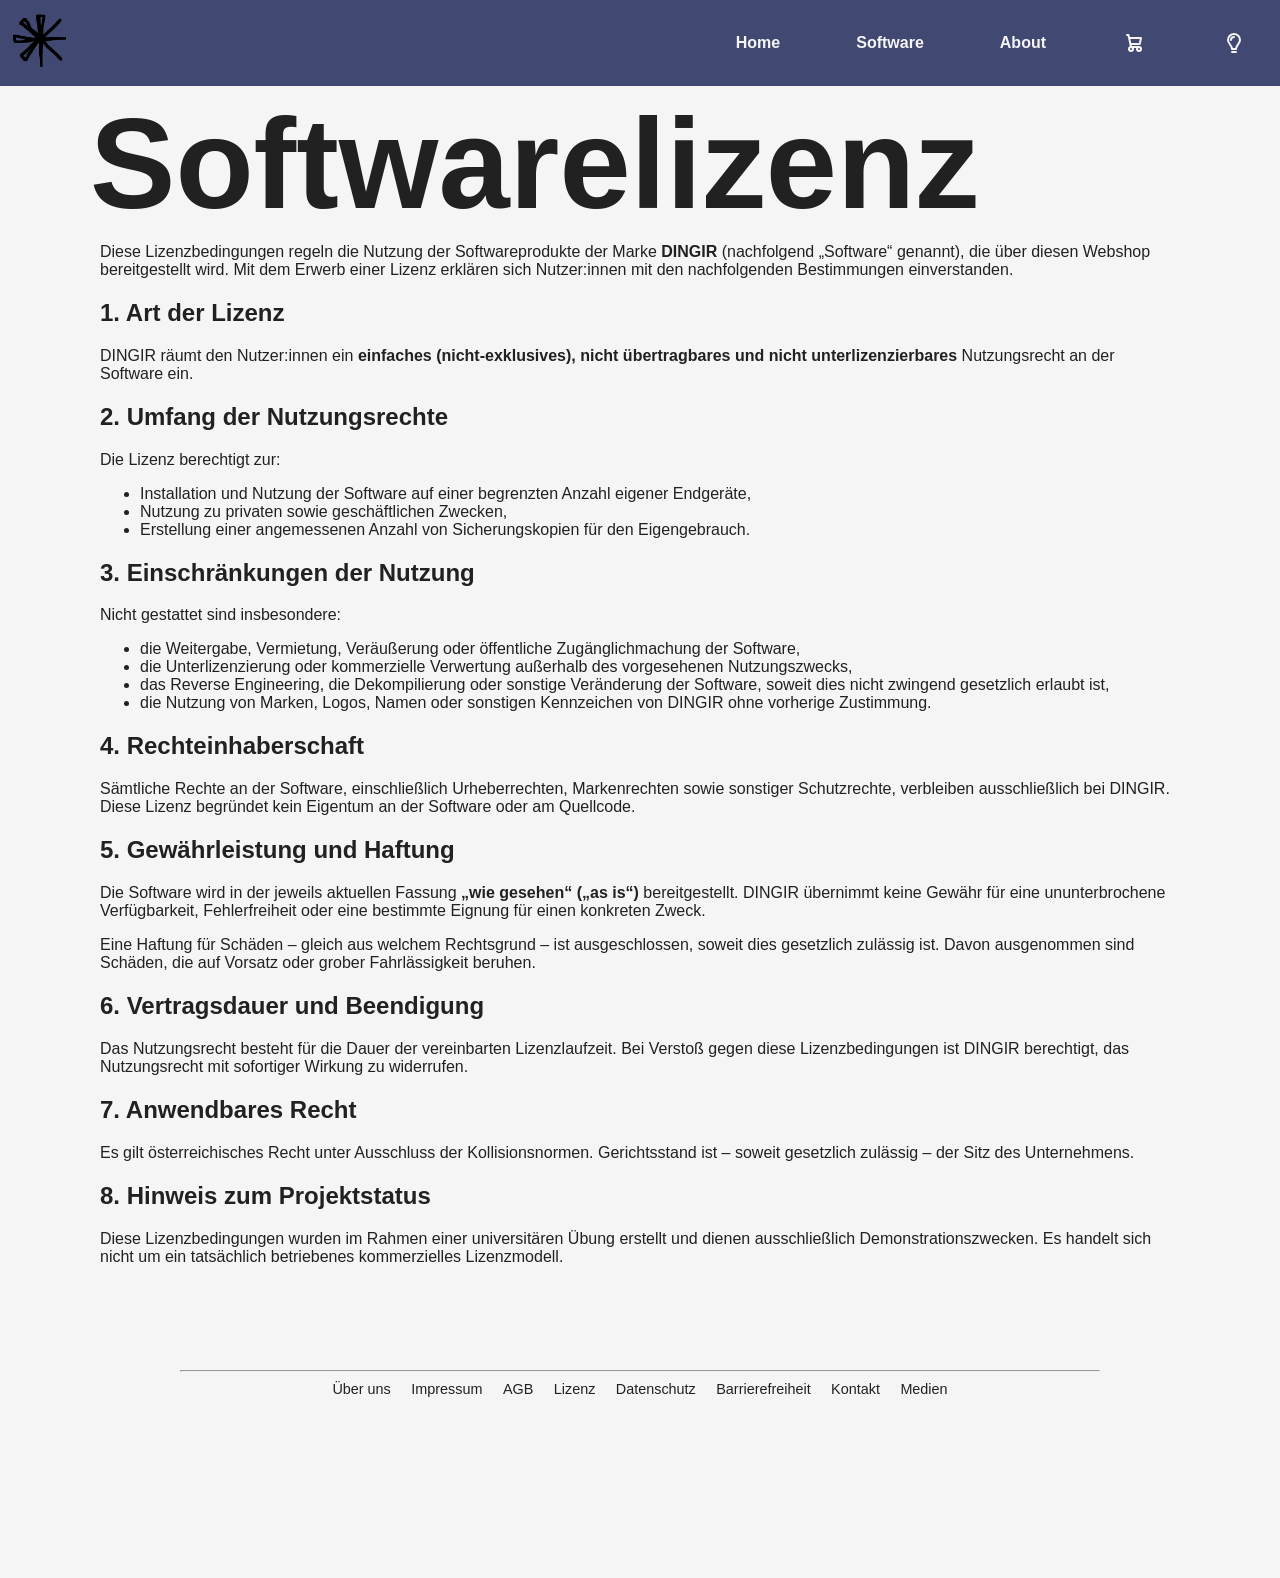
<file: licence.html>
<!DOCTYPE html>
<html lang="de">
<head>
    <link rel="stylesheet" href="style.css">
    <meta charset="UTF-8">
    <script src="ui.js" defer></script>
    <title>Softwarelizenz – DINGIR</title>
</head>
<body>
<header>
    <nav class="top-bar" aria-label="Hauptnavigation">
        <a href="./index.html" class="brand" aria-label="DINGIR Startseite">
            <img class="logo" src="logo.png" alt="DINGIR Logo" />
        </a>

        <div class="buttons" role="group" aria-label="Navigation und Einstellungen">
            <a href="./index.html" class="button" aria-current="page">Home</a>
            <a href="./software.html" class="button" id="software-button">Software</a>
            <a href="./about.html" class="button">About</a>

            <a href="./basket.html" class="button" aria-label="Warenkorb öffnen">
                <svg aria-hidden="true" xmlns="http://www.w3.org/2000/svg" width="24" height="24" fill="none" viewBox="0 0 24 24">
                    <path stroke="currentColor" stroke-linecap="round" stroke-linejoin="round" stroke-width="2"
                          d="M5 4h1.5L9 16m0 0h8m-8 0a2 2 0 1 0 0 4 2 2 0 0 0 0-4Zm8 0a2 2 0 1 0 0 4 2 2 0 0 0 0-4Zm-8.5-3h9.25L19 7H7.312" />
                </svg>
            </a>

            <button class="button" id="mode" aria-pressed="false" aria-label="Nacht Modus umschalten">
                <span class="visually-hidden">Dark Mode umschalten</span>
                <svg aria-hidden="true" xmlns="http://www.w3.org/2000/svg" width="24" height="24" fill="none" viewBox="0 0 24 24">
                    <path stroke="currentColor" stroke-linecap="round" stroke-linejoin="round" stroke-width="2"
                          d="M9 9a3 3 0 0 1 3-3m-2 15h4m0-3c0-4.1 4-4.9 4-9A6 6 0 1 0 6 9c0 4 4 5 4 9h4Z" />
                </svg>
            </button>
        </div>
    </nav>
</header>

<main id="main-content">
    <h1>Softwarelizenz</h1>

    <p>
        Diese Lizenzbedingungen regeln die Nutzung der Softwareprodukte der Marke
        <strong>DINGIR</strong> (nachfolgend „Software“ genannt), die über diesen Webshop
        bereitgestellt wird. Mit dem Erwerb einer Lizenz erklären sich Nutzer:innen
        mit den nachfolgenden Bestimmungen einverstanden.
    </p>

    <h2>1. Art der Lizenz</h2>
    <p>
        DINGIR räumt den Nutzer:innen ein <strong>einfaches (nicht-exklusives),
        nicht übertragbares und nicht unterlizenzierbares</strong> Nutzungsrecht
        an der Software ein.
    </p>

    <h2>2. Umfang der Nutzungsrechte</h2>
    <p>
        Die Lizenz berechtigt zur:
    </p>
    <ul>
        <li>Installation und Nutzung der Software auf einer begrenzten Anzahl eigener Endgeräte,</li>
        <li>Nutzung zu privaten sowie geschäftlichen Zwecken,</li>
        <li>Erstellung einer angemessenen Anzahl von Sicherungskopien für den Eigengebrauch.</li>
    </ul>

    <h2>3. Einschränkungen der Nutzung</h2>
    <p>
        Nicht gestattet sind insbesondere:
    </p>
    <ul>
        <li>die Weitergabe, Vermietung, Veräußerung oder öffentliche Zugänglichmachung der Software,</li>
        <li>die Unterlizenzierung oder kommerzielle Verwertung außerhalb des vorgesehenen Nutzungszwecks,</li>
        <li>das Reverse Engineering, die Dekompilierung oder sonstige Veränderung der Software,
            soweit dies nicht zwingend gesetzlich erlaubt ist,</li>
        <li>die Nutzung von Marken, Logos, Namen oder sonstigen Kennzeichen von DINGIR ohne vorherige Zustimmung.</li>
    </ul>

    <h2>4. Rechteinhaberschaft</h2>
    <p>
        Sämtliche Rechte an der Software, einschließlich Urheberrechten, Markenrechten
        sowie sonstiger Schutzrechte, verbleiben ausschließlich bei DINGIR.
        Diese Lizenz begründet kein Eigentum an der Software oder am Quellcode.
    </p>

    <h2>5. Gewährleistung und Haftung</h2>
    <p>
        Die Software wird in der jeweils aktuellen Fassung
        <strong>„wie gesehen“ („as is“)</strong> bereitgestellt.
        DINGIR übernimmt keine Gewähr für eine ununterbrochene Verfügbarkeit,
        Fehlerfreiheit oder eine bestimmte Eignung für einen konkreten Zweck.
    </p>
    <p>
        Eine Haftung für Schäden – gleich aus welchem Rechtsgrund –
        ist ausgeschlossen, soweit dies gesetzlich zulässig ist.
        Davon ausgenommen sind Schäden, die auf Vorsatz oder grober Fahrlässigkeit beruhen.
    </p>

    <h2>6. Vertragsdauer und Beendigung</h2>
    <p>
        Das Nutzungsrecht besteht für die Dauer der vereinbarten Lizenzlaufzeit.
        Bei Verstoß gegen diese Lizenzbedingungen ist DINGIR berechtigt,
        das Nutzungsrecht mit sofortiger Wirkung zu widerrufen.
    </p>

    <h2>7. Anwendbares Recht</h2>
    <p>
        Es gilt österreichisches Recht unter Ausschluss der Kollisionsnormen.
        Gerichtsstand ist – soweit gesetzlich zulässig – der Sitz des Unternehmens.
    </p>

    <h2>8. Hinweis zum Projektstatus</h2>
    <p>
        Diese Lizenzbedingungen wurden im Rahmen einer universitären Übung erstellt
        und dienen ausschließlich Demonstrationszwecken. Es handelt sich nicht um
        ein tatsächlich betriebenes kommerzielles Lizenzmodell.
    </p>
</main>
<footer class="bottom-bar">
    <hr>
    <nav aria-label="Footer Navigation">
        <a class="links" href="./about.html">Über uns</a>
        <a class="links" href="./impressum.html">Impressum</a>
        <a class="links" href="./terms.html">AGB</a>
        <a class="links" href="./licence.html">Lizenz</a>
        <a class="links" href="./privacy.html">Datenschutz</a>
        <a class="links" href="./accessibility.html">Barrierefreiheit</a>
        <a class="links" href="./contact.html">Kontakt</a>
        <a class="links" href="./medien.html">Medien</a>
    </nav>
</footer>

</body>
</html>
</file>
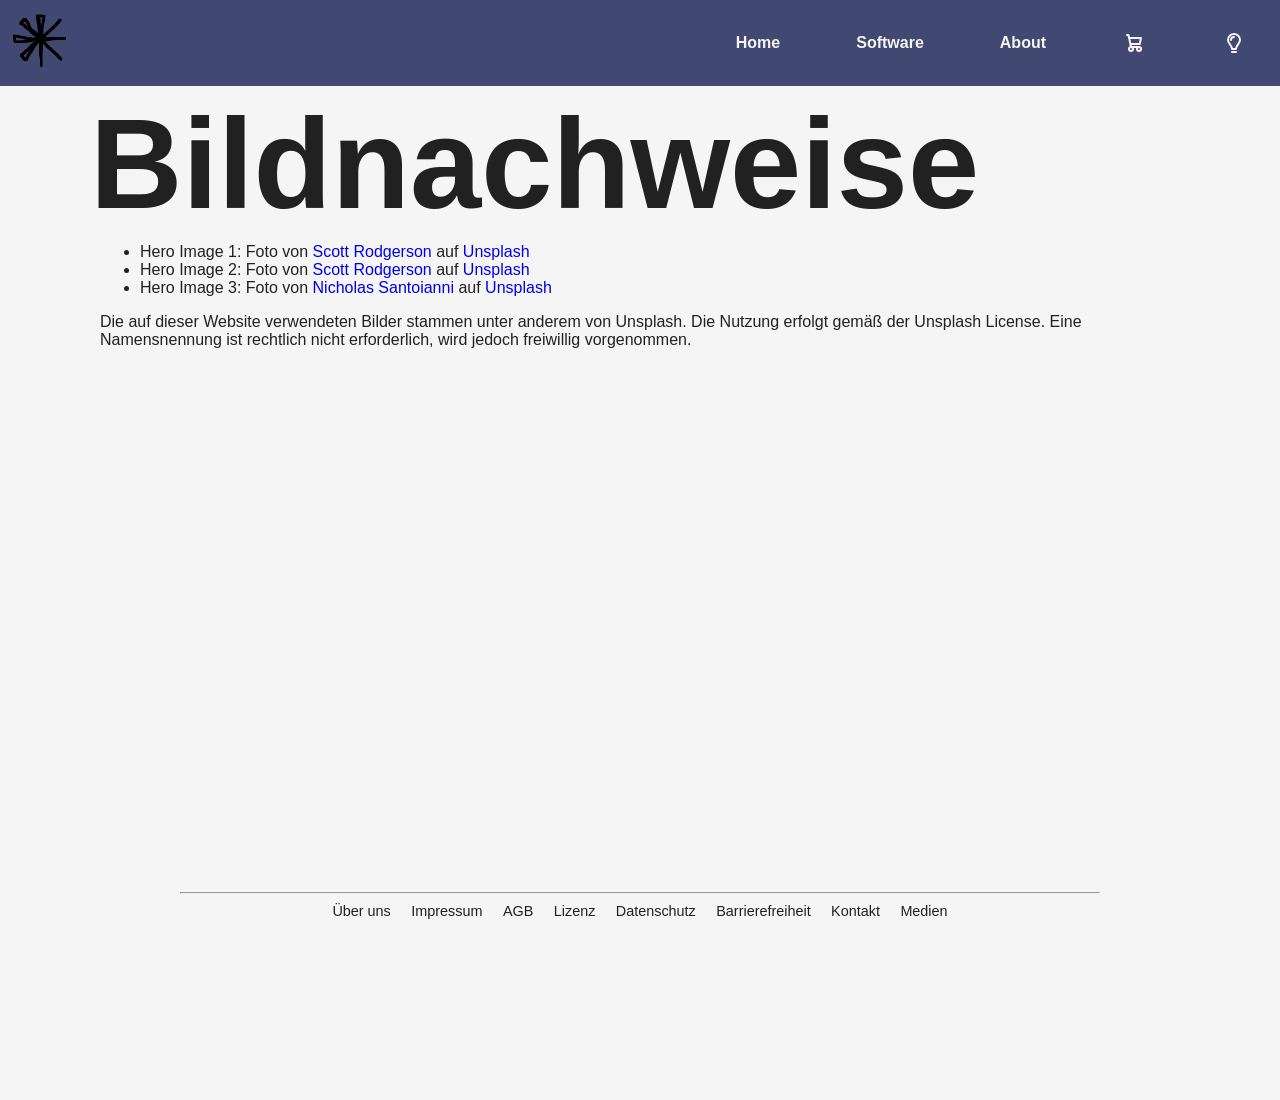
<file: medien.html>
<!DOCTYPE html>
<html lang="de">
<head>
    <link rel="stylesheet" href="style.css">
    <meta charset="UTF-8">
    <script src="ui.js" defer></script>
    <title>Barrierefreiheit – DINGIR</title>
</head>
<body>
<header>
    <nav class="top-bar" aria-label="Hauptnavigation">
        <a href="./index.html" class="brand" aria-label="DINGIR Startseite">
            <img class="logo" src="logo.png" alt="DINGIR Logo" />
        </a>

        <div class="buttons" role="group" aria-label="Navigation und Einstellungen">
            <a href="./index.html" class="button" aria-current="page">Home</a>
            <a href="./software.html" class="button" id="software-button">Software</a>
            <a href="./about.html" class="button">About</a>

            <a href="./basket.html" class="button" aria-label="Warenkorb öffnen">
                <svg aria-hidden="true" xmlns="http://www.w3.org/2000/svg" width="24" height="24" fill="none" viewBox="0 0 24 24">
                    <path stroke="currentColor" stroke-linecap="round" stroke-linejoin="round" stroke-width="2"
                          d="M5 4h1.5L9 16m0 0h8m-8 0a2 2 0 1 0 0 4 2 2 0 0 0 0-4Zm8 0a2 2 0 1 0 0 4 2 2 0 0 0 0-4Zm-8.5-3h9.25L19 7H7.312" />
                </svg>
            </a>

            <button class="button" id="mode" aria-pressed="false" aria-label="Nacht Modus umschalten">
                <span class="visually-hidden">Dark Mode umschalten</span>
                <svg aria-hidden="true" xmlns="http://www.w3.org/2000/svg" width="24" height="24" fill="none" viewBox="0 0 24 24">
                    <path stroke="currentColor" stroke-linecap="round" stroke-linejoin="round" stroke-width="2"
                          d="M9 9a3 3 0 0 1 3-3m-2 15h4m0-3c0-4.1 4-4.9 4-9A6 6 0 1 0 6 9c0 4 4 5 4 9h4Z" />
                </svg>
            </button>
        </div>
    </nav>
</header>

<main>

    <h1>Bildnachweise</h1>

    <ul>
        <li>
            Hero Image 1:
            Foto von <a href="https://unsplash.com/@scottrodgerson">Scott Rodgerson</a>
            auf <a href="https://unsplash.com">Unsplash</a> <br>
        </li>
        <li>
            Hero Image 2:
            Foto von <a href="https://unsplash.com/@scottrodgerson">Scott Rodgerson</a>
            auf <a href="https://unsplash.com">Unsplash</a> <br>
        </li>
        <li>
            Hero Image 3:
            Foto von <a href="https://unsplash.com/@nsantoianni">Nicholas Santoianni</a>
            auf <a href="https://unsplash.com">Unsplash</a> <br>
        </li>
    </ul>
    <p>
        Die auf dieser Website verwendeten Bilder stammen unter anderem von Unsplash.
        Die Nutzung erfolgt gemäß der Unsplash License.
        Eine Namensnennung ist rechtlich nicht erforderlich, wird jedoch freiwillig vorgenommen.
    </p>

</main>

<footer class="bottom-bar">
    <hr>
    <nav aria-label="Footer Navigation">
        <a class="links" href="./about.html">Über uns</a>
        <a class="links" href="./impressum.html">Impressum</a>
        <a class="links" href="./terms.html">AGB</a>
        <a class="links" href="./licence.html">Lizenz</a>
        <a class="links" href="./privacy.html">Datenschutz</a>
        <a class="links" href="./accessibility.html">Barrierefreiheit</a>
        <a class="links" href="./contact.html">Kontakt</a>
        <a class="links" href="./medien.html">Medien</a>
    </nav>
</footer>

</body>
</html>
</file>
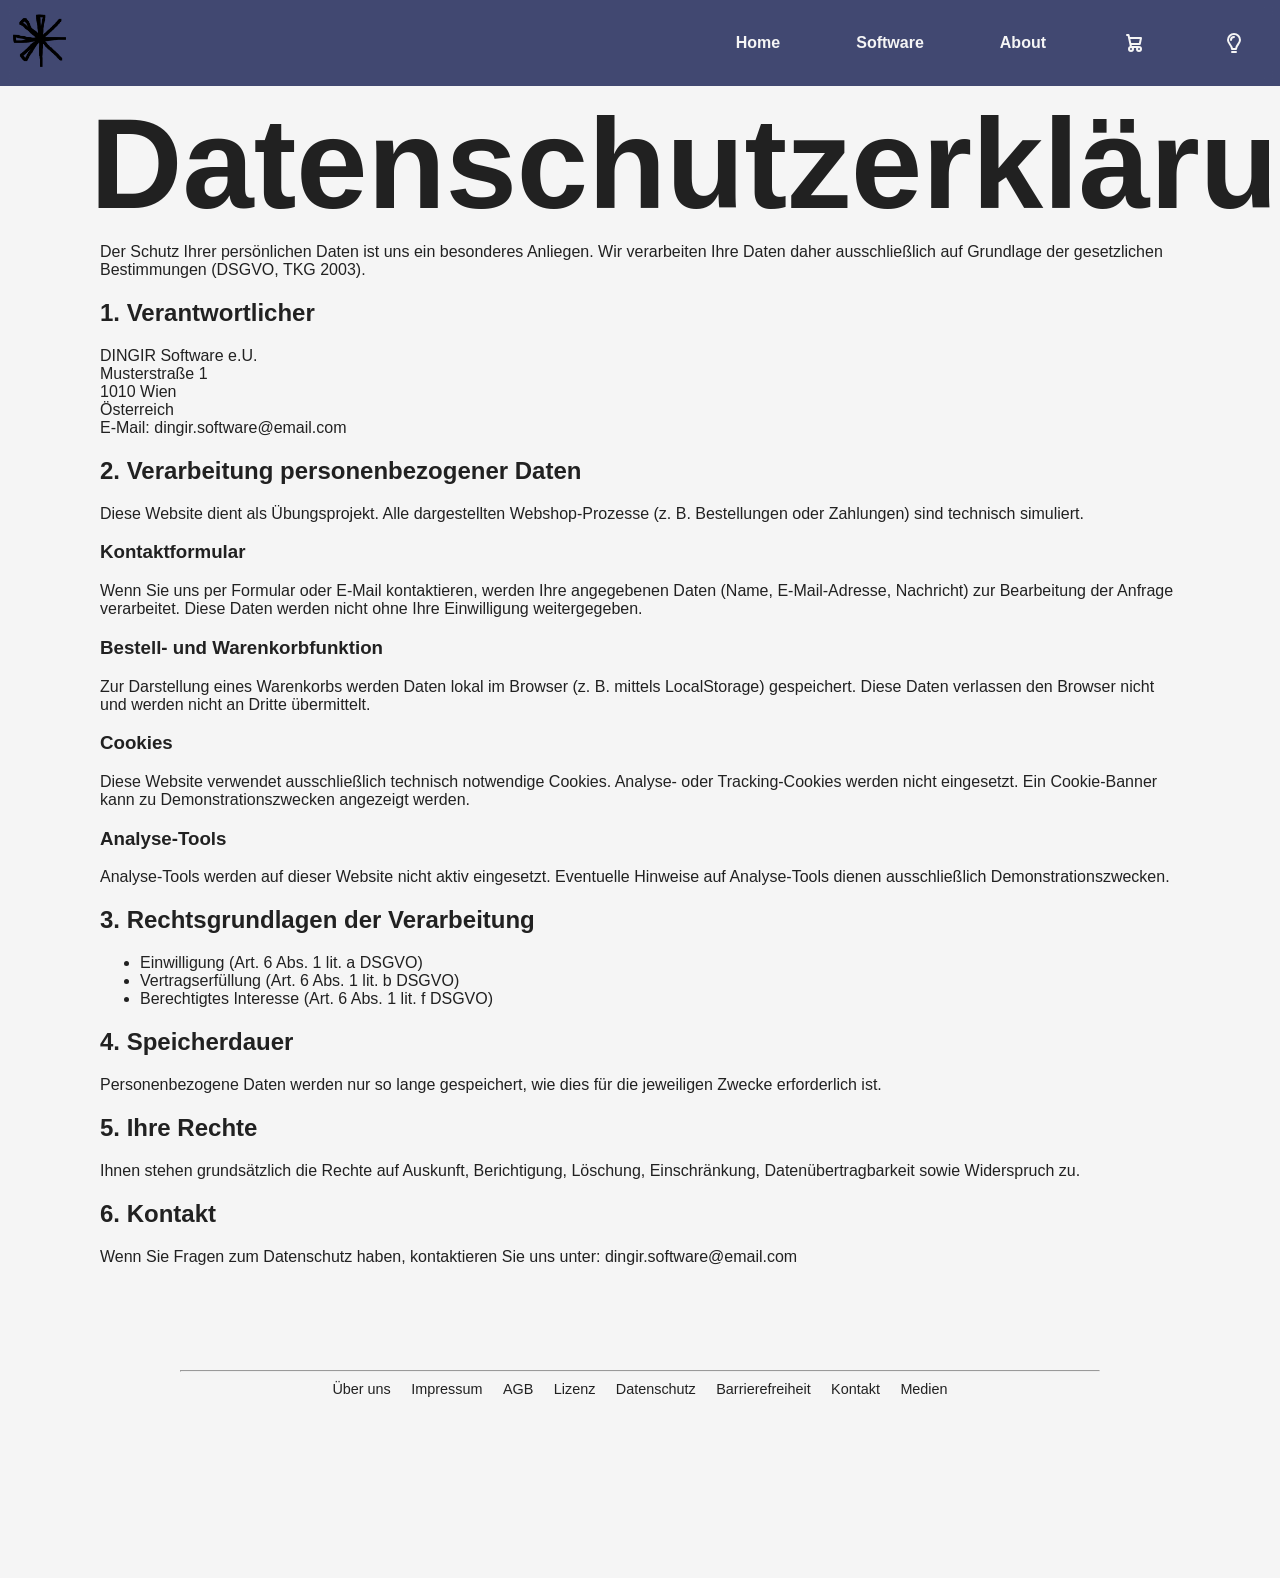
<file: privacy.html>
<!DOCTYPE html>
<html lang="de">
<head>
    <link rel="stylesheet" href="style.css">
    <meta charset="UTF-8">
    <script src="ui.js" defer></script>
    <title>Datenschutzerklärung – DINGIR</title>
</head>
<body>
<header>
    <nav class="top-bar" aria-label="Hauptnavigation">
        <a href="./index.html" class="brand" aria-label="DINGIR Startseite">
            <img class="logo" src="logo.png" alt="DINGIR Logo" />
        </a>

        <div class="buttons" role="group" aria-label="Navigation und Einstellungen">
            <a href="./index.html" class="button" aria-current="page">Home</a>
            <a href="./software.html" class="button" id="software-button">Software</a>
            <a href="./about.html" class="button">About</a>

            <a href="./basket.html" class="button" aria-label="Warenkorb öffnen">
                <svg aria-hidden="true" xmlns="http://www.w3.org/2000/svg" width="24" height="24" fill="none" viewBox="0 0 24 24">
                    <path stroke="currentColor" stroke-linecap="round" stroke-linejoin="round" stroke-width="2"
                          d="M5 4h1.5L9 16m0 0h8m-8 0a2 2 0 1 0 0 4 2 2 0 0 0 0-4Zm8 0a2 2 0 1 0 0 4 2 2 0 0 0 0-4Zm-8.5-3h9.25L19 7H7.312" />
                </svg>
            </a>

            <button class="button" id="mode" aria-pressed="false" aria-label="Nacht Modus umschalten">
                <span class="visually-hidden">Dark Mode umschalten</span>
                <svg aria-hidden="true" xmlns="http://www.w3.org/2000/svg" width="24" height="24" fill="none" viewBox="0 0 24 24">
                    <path stroke="currentColor" stroke-linecap="round" stroke-linejoin="round" stroke-width="2"
                          d="M9 9a3 3 0 0 1 3-3m-2 15h4m0-3c0-4.1 4-4.9 4-9A6 6 0 1 0 6 9c0 4 4 5 4 9h4Z" />
                </svg>
            </button>
        </div>
    </nav>
</header>

<main id="main-content">
    <h1>Datenschutzerklärung</h1>

    <p>
        Der Schutz Ihrer persönlichen Daten ist uns ein besonderes Anliegen.
        Wir verarbeiten Ihre Daten daher ausschließlich auf Grundlage der gesetzlichen Bestimmungen
        (DSGVO, TKG 2003).
    </p>

    <h2>1. Verantwortlicher</h2>
    <p>
        DINGIR Software e.U.<br>
        Musterstraße 1<br>
        1010 Wien<br>
        Österreich<br>
        E-Mail: dingir.software@email.com
    </p>

    <h2>2. Verarbeitung personenbezogener Daten</h2>
    <p>
        Diese Website dient als Übungsprojekt. Alle dargestellten Webshop-Prozesse
        (z. B. Bestellungen oder Zahlungen) sind technisch simuliert.
    </p>

    <h3>Kontaktformular</h3>
    <p>
        Wenn Sie uns per Formular oder E-Mail kontaktieren, werden Ihre angegebenen Daten
        (Name, E-Mail-Adresse, Nachricht) zur Bearbeitung der Anfrage verarbeitet.
        Diese Daten werden nicht ohne Ihre Einwilligung weitergegeben.
    </p>

    <h3>Bestell- und Warenkorbfunktion</h3>
    <p>
        Zur Darstellung eines Warenkorbs werden Daten lokal im Browser
        (z. B. mittels LocalStorage) gespeichert.
        Diese Daten verlassen den Browser nicht und werden nicht an Dritte übermittelt.
    </p>

    <h3>Cookies</h3>
    <p>
        Diese Website verwendet ausschließlich technisch notwendige Cookies.
        Analyse- oder Tracking-Cookies werden nicht eingesetzt.
        Ein Cookie-Banner kann zu Demonstrationszwecken angezeigt werden.
    </p>

    <h3>Analyse-Tools</h3>
    <p>
        Analyse-Tools werden auf dieser Website nicht aktiv eingesetzt.
        Eventuelle Hinweise auf Analyse-Tools dienen ausschließlich Demonstrationszwecken.
    </p>

    <h2>3. Rechtsgrundlagen der Verarbeitung</h2>
    <ul>
        <li>Einwilligung (Art. 6 Abs. 1 lit. a DSGVO)</li>
        <li>Vertragserfüllung (Art. 6 Abs. 1 lit. b DSGVO)</li>
        <li>Berechtigtes Interesse (Art. 6 Abs. 1 lit. f DSGVO)</li>
    </ul>

    <h2>4. Speicherdauer</h2>
    <p>
        Personenbezogene Daten werden nur so lange gespeichert,
        wie dies für die jeweiligen Zwecke erforderlich ist.
    </p>

    <h2>5. Ihre Rechte</h2>
    <p>
        Ihnen stehen grundsätzlich die Rechte auf Auskunft, Berichtigung,
        Löschung, Einschränkung, Datenübertragbarkeit sowie Widerspruch zu.
    </p>

    <h2>6. Kontakt</h2>
    <p>
        Wenn Sie Fragen zum Datenschutz haben, kontaktieren Sie uns unter:
        dingir.software@email.com
    </p>
</main>
<footer class="bottom-bar">
    <hr>
    <nav aria-label="Footer Navigation">
        <a class="links" href="./about.html">Über uns</a>
        <a class="links" href="./impressum.html">Impressum</a>
        <a class="links" href="./terms.html">AGB</a>
        <a class="links" href="./licence.html">Lizenz</a>
        <a class="links" href="./privacy.html">Datenschutz</a>
        <a class="links" href="./accessibility.html">Barrierefreiheit</a>
        <a class="links" href="./contact.html">Kontakt</a>
        <a class="links" href="./medien.html">Medien</a>
    </nav>
</footer>

</body>
</html>
</file>
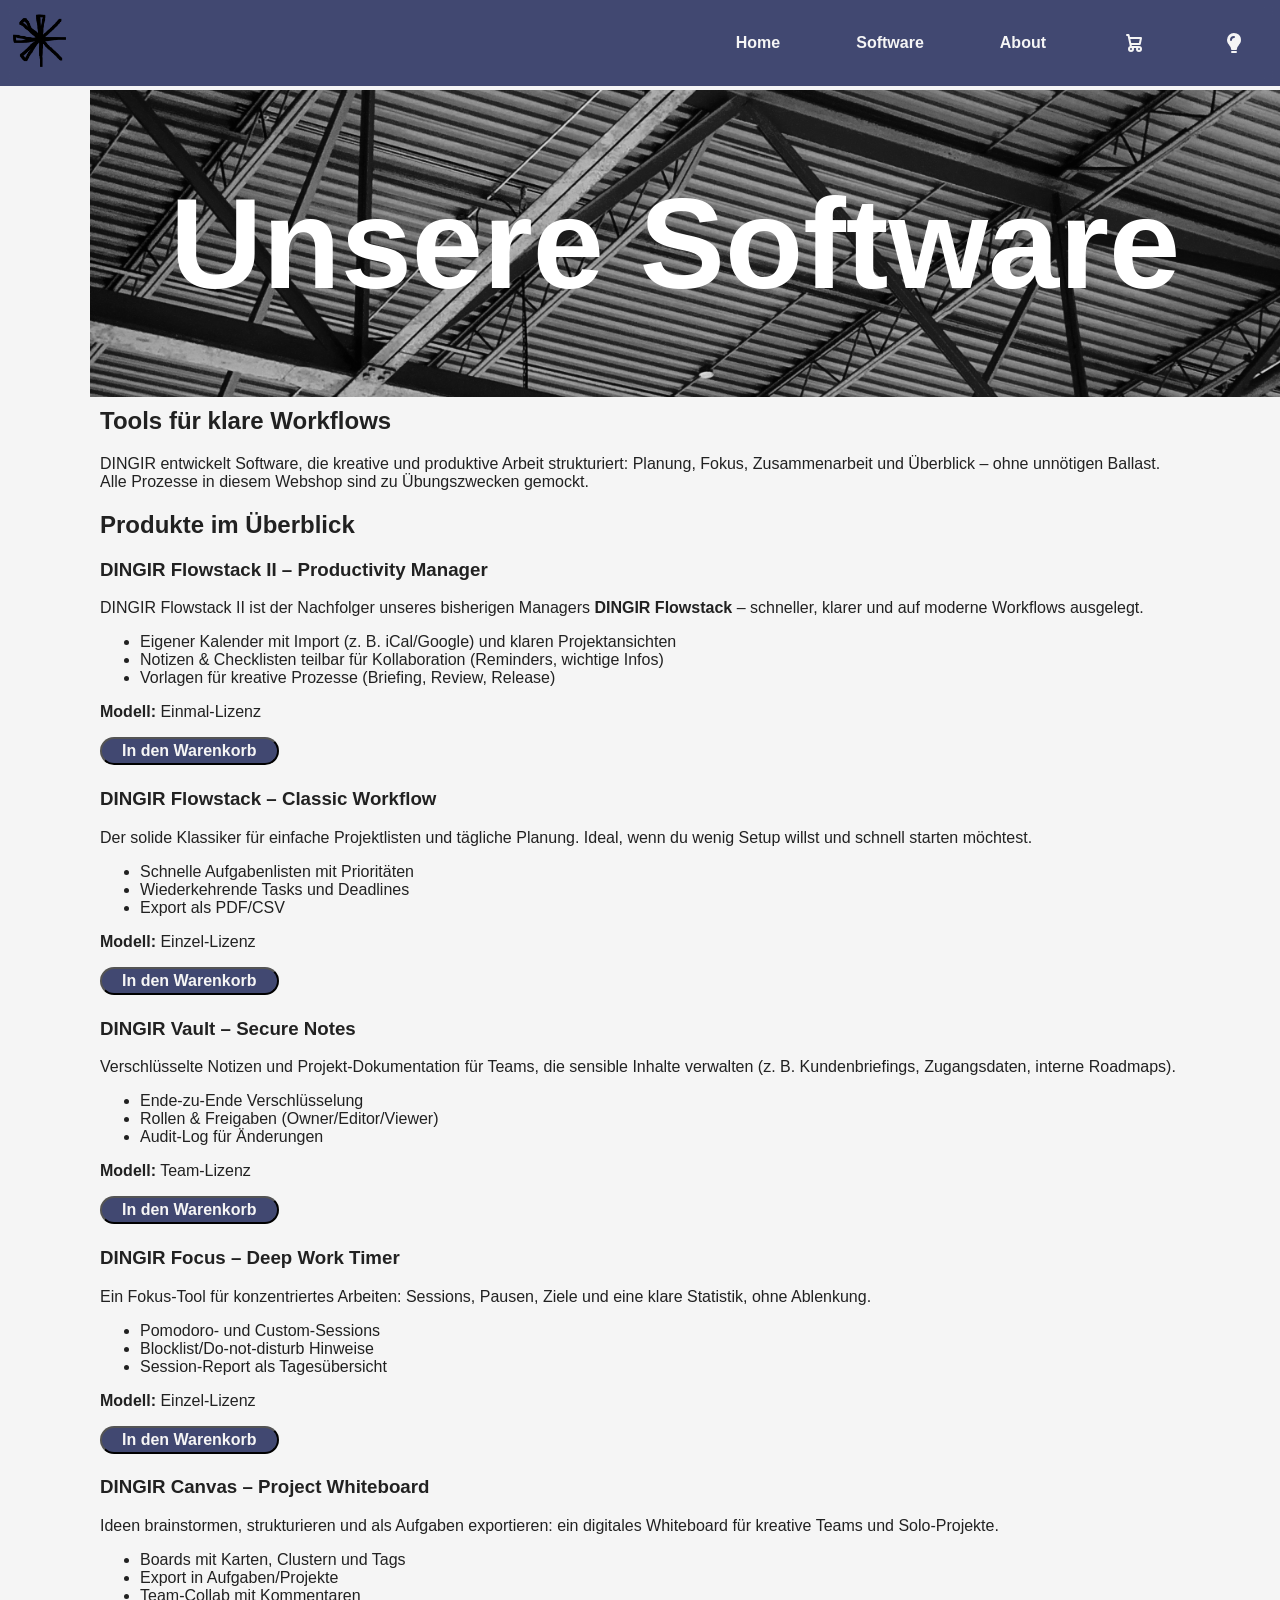
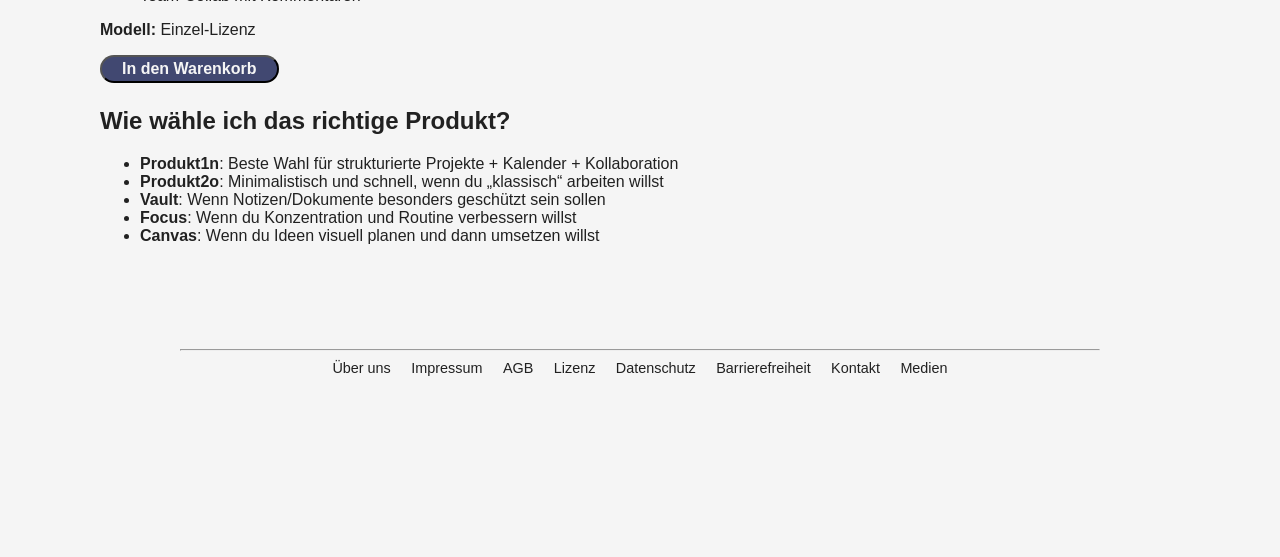
<file: software.html>
<!DOCTYPE html>
<html lang="de">
<head>
    <meta charset="UTF-8" />
    <meta name="viewport" content="width=device-width, initial-scale=1" />
    <link href="style.css" rel="stylesheet" />
    <script src="ui.js" defer></script>
    <title>Software – DINGIR</title>
</head>

<body>
<a href="#main-content" class="skip-link">Zum Inhalt springen</a>

<header>
    <nav class="top-bar" aria-label="Hauptnavigation">
        <a href="./index.html" class="brand" aria-label="DINGIR Startseite">
            <img class="logo" src="logo.png" alt="DINGIR Logo" />
        </a>

        <div class="buttons">
            <a href="./index.html" class="button">Home</a>
            <a href="./software.html" class="button" aria-current="page">Software</a>
            <a href="./about.html" class="button">About</a>

            <a href="./basket.html" class="button" aria-label="Warenkorb öffnen">
                <svg aria-hidden="true" xmlns="http://www.w3.org/2000/svg" width="24" height="24" fill="none" viewBox="0 0 24 24">
                    <path stroke="currentColor" stroke-linecap="round" stroke-linejoin="round" stroke-width="2"
                          d="M5 4h1.5L9 16m0 0h8m-8 0a2 2 0 1 0 0 4 2 2 0 0 0 0-4Zm8 0a2 2 0 1 0 0 4 2 2 0 0 0 0-4Zm-8.5-3h9.25L19 7H7.312" />
                </svg>
            </a>

            <button class="button" id="mode" aria-pressed="false" aria-label="Dark Mode umschalten">
                <span class="visually-hidden">Dark Mode umschalten</span>
                <svg aria-hidden="true" xmlns="http://www.w3.org/2000/svg" width="24" height="24" fill="currentColor" viewBox="0 0 24 24">
                    <path fill-rule="evenodd"
                          d="M7.05 4.05A7 7 0 0 1 19 9c0 2.407-1.197 3.874-2.186 5.084l-.04.048C15.77 15.362 15 16.34 15 18a1 1 0 0 1-1 1h-4a1 1 0 0 1-1-1c0-1.612-.77-2.613-1.78-3.875l-.045-.056C6.193 12.842 5 11.352 5 9a7 7 0 0 1 2.05-4.95ZM9 21a1 1 0 0 1 1-1h4a1 1 0 1 1 0 2h-4a1 1 0 0 1-1-1Zm1.586-13.414A2 2 0 0 1 12 7a1 1 0 1 0 0-2 4 4 0 0 0-4 4 1 1 0 0 0 2 0 2 2 0 0 1 .586-1.414Z"
                          clip-rule="evenodd" />
                </svg>
            </button>
        </div>
    </nav>
</header>

<main id="main-content">
    <h1 class="hero-title3">Unsere Software</h1>

    <section aria-labelledby="intro-title">
        <h2 id="intro-title">Tools für klare Workflows</h2>
        <p>
            DINGIR entwickelt Software, die kreative und produktive Arbeit strukturiert:
            Planung, Fokus, Zusammenarbeit und Überblick – ohne unnötigen Ballast.
            Alle Prozesse in diesem Webshop sind zu Übungszwecken gemockt.
        </p>
    </section>

    <section aria-labelledby="products-title" class="product-list">
        <h2 id="products-title">Produkte im Überblick</h2>


        <article class="product-card" aria-labelledby="p1-title">
            <h3 id="p1-title">DINGIR Flowstack II – Productivity Manager</h3>
            <p>
                DINGIR Flowstack II ist der Nachfolger unseres bisherigen Managers <strong>DINGIR Flowstack</strong> – schneller,
                klarer und auf moderne Workflows ausgelegt.
            </p>
            <ul>
                <li>Eigener Kalender mit Import (z. B. iCal/Google) und klaren Projektansichten</li>
                <li>Notizen & Checklisten teilbar für Kollaboration (Reminders, wichtige Infos)</li>
                <li>Vorlagen für kreative Prozesse (Briefing, Review, Release)</li>
            </ul>
            <p><strong>Modell:</strong> Einmal-Lizenz</p>
            <div class="cta-row">
                <button
                        type="button"
                        class="button-free"
                        data-add-to-cart
                        data-id="flowstackII"
                        data-name="Dingir Flowstack II"
                        data-plan="Licence"
                        data-price-cents="990"
                >
                    In den Warenkorb
                </button>
            </div>
        </article>


        <article class="product-card" aria-labelledby="p2-title">
            <h3 id="p2-title">DINGIR Flowstack – Classic Workflow</h3>
            <p>
                Der solide Klassiker für einfache Projektlisten und tägliche Planung.
                Ideal, wenn du wenig Setup willst und schnell starten möchtest.
            </p>
            <ul>
                <li>Schnelle Aufgabenlisten mit Prioritäten</li>
                <li>Wiederkehrende Tasks und Deadlines</li>
                <li>Export als PDF/CSV</li>
            </ul>
            <p><strong>Modell:</strong> Einzel-Lizenz</p>
            <div class="cta-row">
                <button
                        type="button"
                        class="button-free"
                        data-add-to-cart
                        data-id="flowstack"
                        data-name="Dingir Flowstack"
                        data-plan="licence"
                        data-price-cents="990"
                >
                    In den Warenkorb
                </button>
            </div>
        </article>


        <article class="product-card" aria-labelledby="p3-title">
            <h3 id="p3-title">DINGIR Vault – Secure Notes</h3>
            <p>
                Verschlüsselte Notizen und Projekt-Dokumentation für Teams, die sensible Inhalte verwalten
                (z. B. Kundenbriefings, Zugangsdaten, interne Roadmaps).
            </p>
            <ul>
                <li>Ende-zu-Ende Verschlüsselung</li>
                <li>Rollen & Freigaben (Owner/Editor/Viewer)</li>
                <li>Audit-Log für Änderungen </li>
            </ul>
            <p><strong>Modell:</strong> Team-Lizenz </p>
            <div class="cta-row">
                <button
                        type="button"
                        class="button-free"
                        data-add-to-cart
                        data-id="vault"
                        data-name="Dingir Vault"
                        data-plan="licence"
                        data-price-cents="990"
                >
                    In den Warenkorb
                </button>
            </div>
        </article>


        <article class="product-card" aria-labelledby="p4-title">
            <h3 id="p4-title">DINGIR Focus – Deep Work Timer</h3>
            <p>
                Ein Fokus-Tool für konzentriertes Arbeiten: Sessions, Pausen, Ziele und eine klare Statistik,
                ohne Ablenkung.
            </p>
            <ul>
                <li>Pomodoro- und Custom-Sessions</li>
                <li>Blocklist/Do-not-disturb Hinweise </li>
                <li>Session-Report als Tagesübersicht </li>
            </ul>
            <p><strong>Modell:</strong> Einzel-Lizenz </p>
            <div class="cta-row">
                <button
                        type="button"
                        class="button-free"
                        data-add-to-cart
                        data-id="focus"
                        data-name="Dingir Focus"
                        data-plan="licence"
                        data-price-cents="990"
                >
                    In den Warenkorb
                </button>
            </div>
        </article>


        <article class="product-card" aria-labelledby="p5-title">
            <h3 id="p5-title">DINGIR Canvas – Project Whiteboard</h3>
            <p>
                Ideen brainstormen, strukturieren und als Aufgaben exportieren: ein digitales Whiteboard
                für kreative Teams und Solo-Projekte.
            </p>
            <ul>
                <li>Boards mit Karten, Clustern und Tags</li>
                <li>Export in Aufgaben/Projekte </li>
                <li>Team-Collab mit Kommentaren </li>
            </ul>
            <p><strong>Modell:</strong> Einzel-Lizenz </p>
            <div class="cta-row">
                <button
                        type="button"
                        class="button-free"
                        data-add-to-cart
                        data-id="canvas"
                        data-name="Dingir Canvas"
                        data-plan="licence"
                        data-price-cents="990"
                >
                    In den Warenkorb
                </button>
            </div>
        </article>

    </section>

    <section aria-labelledby="compare-title">
        <h2 id="compare-title">Wie wähle ich das richtige Produkt?</h2>
        <ul>
            <li><strong>Produkt1n</strong>: Beste Wahl für strukturierte Projekte + Kalender + Kollaboration</li>
            <li><strong>Produkt2o</strong>: Minimalistisch und schnell, wenn du „klassisch“ arbeiten willst</li>
            <li><strong>Vault</strong>: Wenn Notizen/Dokumente besonders geschützt sein sollen</li>
            <li><strong>Focus</strong>: Wenn du Konzentration und Routine verbessern willst</li>
            <li><strong>Canvas</strong>: Wenn du Ideen visuell planen und dann umsetzen willst</li>
        </ul>
    </section>
</main>

<footer class="bottom-bar">
    <hr>
    <nav aria-label="Footer Navigation">
        <a class="links" href="./about.html">Über uns</a>
        <a class="links" href="./impressum.html">Impressum</a>
        <a class="links" href="./terms.html">AGB</a>
        <a class="links" href="./licence.html">Lizenz</a>
        <a class="links" href="./privacy.html">Datenschutz</a>
        <a class="links" href="./accessibility.html">Barrierefreiheit</a>
        <a class="links" href="./contact.html">Kontakt</a>
        <a class="links" href="./medien.html">Medien</a>
    </nav>
</footer>
</body>
</html>
</file>
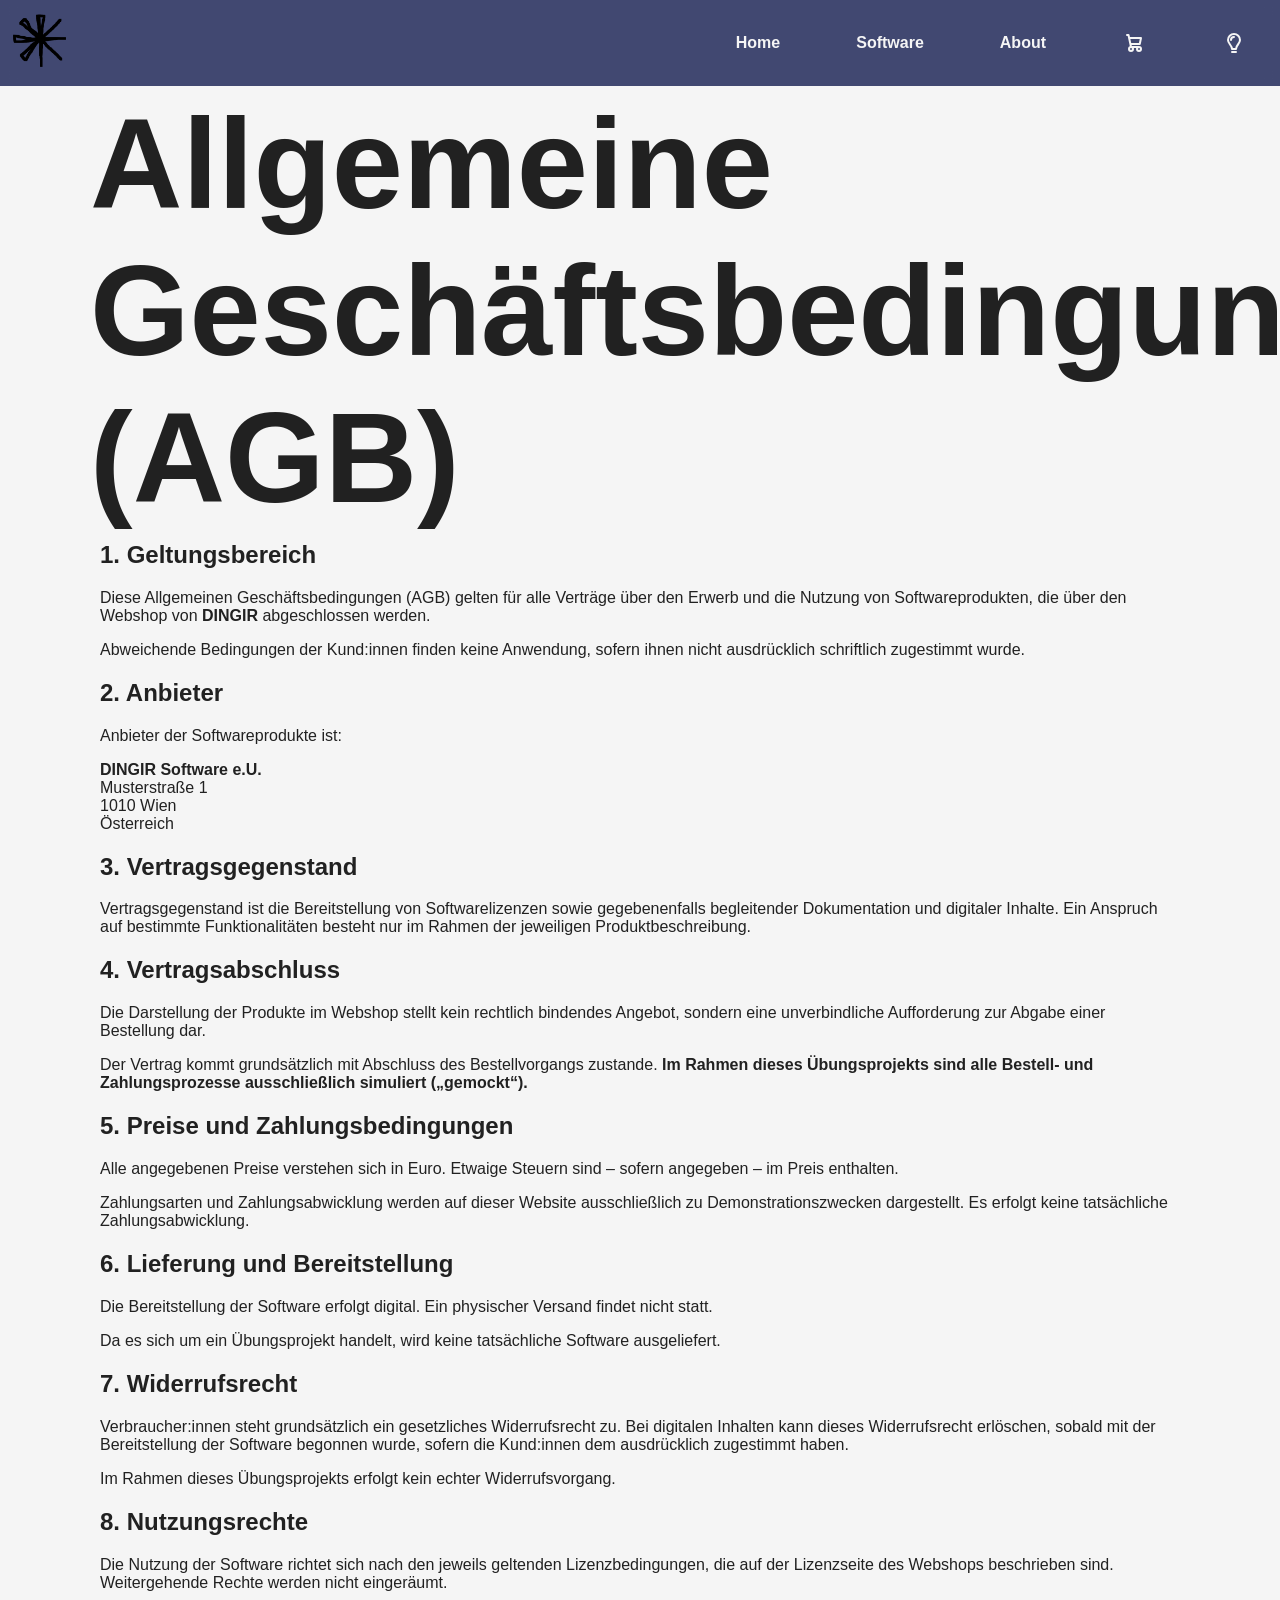
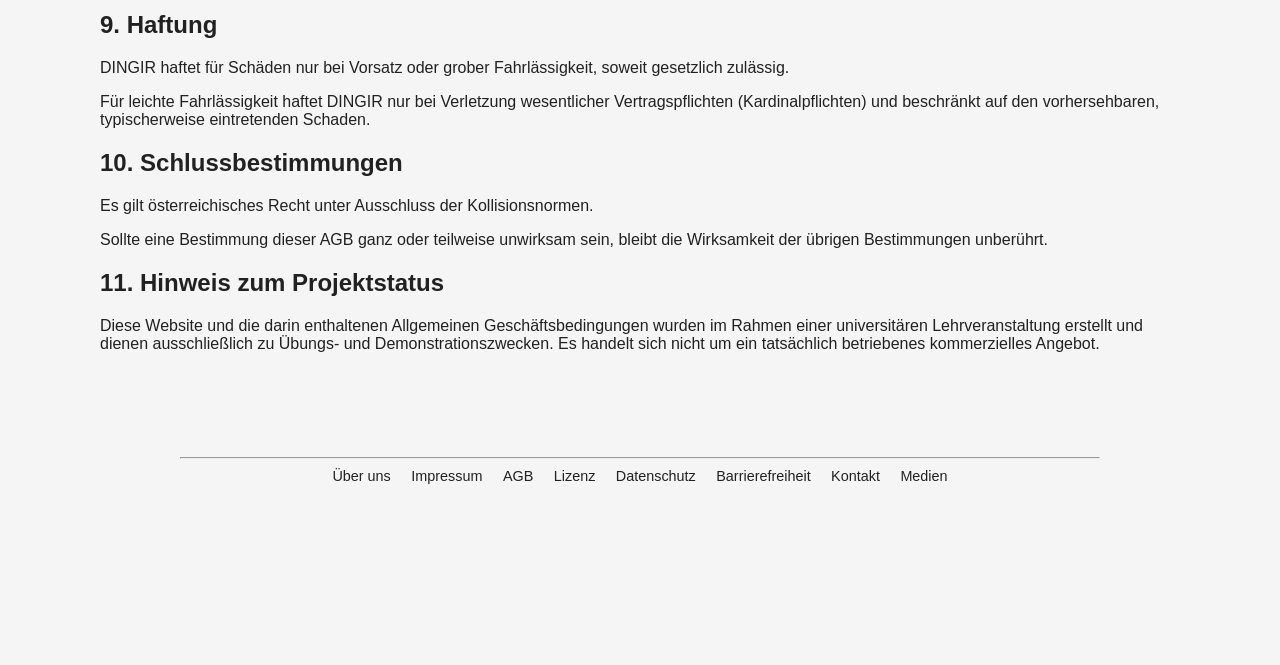
<file: terms.html>
<!DOCTYPE html>
<html lang="de">
<head>
    <meta charset="UTF-8" />
    <meta name="viewport" content="width=device-width, initial-scale=1" />
    <link rel="stylesheet" href="style.css" />
    <script src="ui.js" defer></script>
    <title>Allgemeine Geschäftsbedingungen – DINGIR</title>
</head>
<body>
<header>
    <nav class="top-bar" aria-label="Hauptnavigation">
        <a href="./index.html" class="brand" aria-label="DINGIR Startseite">
            <img class="logo" src="logo.png" alt="DINGIR Logo" />
        </a>

        <div class="buttons" role="group" aria-label="Navigation und Einstellungen">
            <a href="./index.html" class="button" aria-current="page">Home</a>
            <a href="./software.html" class="button" id="software-button">Software</a>
            <a href="./about.html" class="button">About</a>

            <a href="./basket.html" class="button" aria-label="Warenkorb öffnen">
                <svg aria-hidden="true" xmlns="http://www.w3.org/2000/svg" width="24" height="24" fill="none" viewBox="0 0 24 24">
                    <path stroke="currentColor" stroke-linecap="round" stroke-linejoin="round" stroke-width="2"
                          d="M5 4h1.5L9 16m0 0h8m-8 0a2 2 0 1 0 0 4 2 2 0 0 0 0-4Zm8 0a2 2 0 1 0 0 4 2 2 0 0 0 0-4Zm-8.5-3h9.25L19 7H7.312" />
                </svg>
            </a>

            <button class="button" id="mode" aria-pressed="false" aria-label="Nacht Modus umschalten">
                <span class="visually-hidden">Dark Mode umschalten</span>
                <svg aria-hidden="true" xmlns="http://www.w3.org/2000/svg" width="24" height="24" fill="none" viewBox="0 0 24 24">
                    <path stroke="currentColor" stroke-linecap="round" stroke-linejoin="round" stroke-width="2"
                          d="M9 9a3 3 0 0 1 3-3m-2 15h4m0-3c0-4.1 4-4.9 4-9A6 6 0 1 0 6 9c0 4 4 5 4 9h4Z" />
                </svg>
            </button>
        </div>
    </nav>
</header>
<main id="main-content">
    <h1>Allgemeine Geschäftsbedingungen (AGB)</h1>

    <h2>1. Geltungsbereich</h2>
    <p>
        Diese Allgemeinen Geschäftsbedingungen (AGB) gelten für alle Verträge über den
        Erwerb und die Nutzung von Softwareprodukten, die über den Webshop von
        <strong>DINGIR</strong> abgeschlossen werden.
    </p>
    <p>
        Abweichende Bedingungen der Kund:innen finden keine Anwendung,
        sofern ihnen nicht ausdrücklich schriftlich zugestimmt wurde.
    </p>

    <h2>2. Anbieter</h2>
    <p>
        Anbieter der Softwareprodukte ist:
    </p>
    <p>
        <strong>DINGIR Software e.U.</strong><br>
        Musterstraße 1<br>
        1010 Wien<br>
        Österreich
    </p>

    <h2>3. Vertragsgegenstand</h2>
    <p>
        Vertragsgegenstand ist die Bereitstellung von Softwarelizenzen
        sowie gegebenenfalls begleitender Dokumentation und digitaler Inhalte.
        Ein Anspruch auf bestimmte Funktionalitäten besteht nur im Rahmen der
        jeweiligen Produktbeschreibung.
    </p>

    <h2>4. Vertragsabschluss</h2>
    <p>
        Die Darstellung der Produkte im Webshop stellt kein rechtlich bindendes Angebot,
        sondern eine unverbindliche Aufforderung zur Abgabe einer Bestellung dar.
    </p>
    <p>
        Der Vertrag kommt grundsätzlich mit Abschluss des Bestellvorgangs zustande.
        <strong>Im Rahmen dieses Übungsprojekts sind alle Bestell- und Zahlungsprozesse
            ausschließlich simuliert („gemockt“).</strong>
    </p>

    <h2>5. Preise und Zahlungsbedingungen</h2>
    <p>
        Alle angegebenen Preise verstehen sich in Euro.
        Etwaige Steuern sind – sofern angegeben – im Preis enthalten.
    </p>
    <p>
        Zahlungsarten und Zahlungsabwicklung werden auf dieser Website
        ausschließlich zu Demonstrationszwecken dargestellt.
        Es erfolgt keine tatsächliche Zahlungsabwicklung.
    </p>

    <h2>6. Lieferung und Bereitstellung</h2>
    <p>
        Die Bereitstellung der Software erfolgt digital.
        Ein physischer Versand findet nicht statt.
    </p>
    <p>
        Da es sich um ein Übungsprojekt handelt, wird keine tatsächliche Software ausgeliefert.
    </p>

    <h2>7. Widerrufsrecht</h2>
    <p>
        Verbraucher:innen steht grundsätzlich ein gesetzliches Widerrufsrecht zu.
        Bei digitalen Inhalten kann dieses Widerrufsrecht erlöschen,
        sobald mit der Bereitstellung der Software begonnen wurde,
        sofern die Kund:innen dem ausdrücklich zugestimmt haben.
    </p>
    <p>
        Im Rahmen dieses Übungsprojekts erfolgt kein echter Widerrufsvorgang.
    </p>

    <h2>8. Nutzungsrechte</h2>
    <p>
        Die Nutzung der Software richtet sich nach den jeweils geltenden
        Lizenzbedingungen, die auf der Lizenzseite des Webshops beschrieben sind.
        Weitergehende Rechte werden nicht eingeräumt.
    </p>

    <h2>9. Haftung</h2>
    <p>
        DINGIR haftet für Schäden nur bei Vorsatz oder grober Fahrlässigkeit,
        soweit gesetzlich zulässig.
    </p>
    <p>
        Für leichte Fahrlässigkeit haftet DINGIR nur bei Verletzung wesentlicher
        Vertragspflichten (Kardinalpflichten) und beschränkt auf den vorhersehbaren,
        typischerweise eintretenden Schaden.
    </p>

    <h2>10. Schlussbestimmungen</h2>
    <p>
        Es gilt österreichisches Recht unter Ausschluss der Kollisionsnormen.
    </p>
    <p>
        Sollte eine Bestimmung dieser AGB ganz oder teilweise unwirksam sein,
        bleibt die Wirksamkeit der übrigen Bestimmungen unberührt.
    </p>

    <h2>11. Hinweis zum Projektstatus</h2>
    <p>
        Diese Website und die darin enthaltenen Allgemeinen Geschäftsbedingungen
        wurden im Rahmen einer universitären Lehrveranstaltung erstellt und dienen
        ausschließlich zu Übungs- und Demonstrationszwecken.
        Es handelt sich nicht um ein tatsächlich betriebenes kommerzielles Angebot.
    </p>
</main>
<footer class="bottom-bar">
    <hr>
    <nav aria-label="Footer Navigation">
        <a class="links" href="./about.html">Über uns</a>
        <a class="links" href="./impressum.html">Impressum</a>
        <a class="links" href="./terms.html">AGB</a>
        <a class="links" href="./licence.html">Lizenz</a>
        <a class="links" href="./privacy.html">Datenschutz</a>
        <a class="links" href="./accessibility.html">Barrierefreiheit</a>
        <a class="links" href="./contact.html">Kontakt</a>
        <a class="links" href="./medien.html">Medien</a>
    </nav>
</footer>

</body>
</html>
</file>
<file: style.css>
body {
    font-family: Helvetica, sans-serif;
    height: 100%;
    min-height: 100vh;
    margin: 0;
    display: flex;
    flex-direction: column;
    padding: 100px;
}

h1{
    font-size: 8em;
    width: 20px;
    margin: -10px;
}

main {
    flex: 1;
}

.top-bar {
    position: fixed;
    top: 0;
    left: 0;
    width: 100%;

    display: flex;
    align-items: center;
    justify-content: space-between;

    padding: 1px 1px;
    background-color: rgba(46, 54, 99, 0.9);
    backdrop-filter: blur(8px);
}

.preload * {
    transition: none !important;
}

body.dark-mode {
    background-color: #272a30;

    color: whitesmoke;
    transition-duration: 2s;
}

body.light-mode {
    background-color: whitesmoke;
    color: rgba(10,10,10,0.9);
    transition-duration: 2s;
}

.light-mode .bottom-bar .links{
    background-color: whitesmoke;
    color: rgba(10,10,10,0.9);
    transition-duration: 2s;
}

.dark-mode .bottom-bar .links{
    background-color: #272a30;
    color: whitesmoke;
    transition-duration: 2s;
}


.logo {
    height: 80px;
}

.cookie-overlay {
    position: fixed;
    inset: 0;
    background: rgba(0, 0, 0, 0.55);
    z-index: 9998;
}

.cookie-box {
    position: fixed;
    left: 50%;
    top: 50%;
    transform: translate(-50%, -50%);
    z-index: 9999;

    max-width: 520px;
    width: calc(100% - 2rem);
    padding: 1.25rem;
    border-radius: 16px;
    background: white;
    color: #382d45;
}

/* Lock scrolling behind the popup */
html.modal-open,
body.modal-open {
    overflow: hidden;
}

.buttons {
    display: flex;
    justify-content: flex-end;
    gap: 16px;
    font-weight: bold;
    align-items: center;

    min-width: 160px;
    padding: 5px 5px;

    text-align: center;
}


#mode {
    width: 100%;
    height: 100%;
}

#mode svg {
    width: 24px;
    height: 24px;
}

a {
    text-decoration: none;
}

button {
    font-family: inherit;
    font-size: 100%;
    margin: 0;

}

.button {
    background-color: transparent;
    display: flex;
    gap: 12px;
    color: whitesmoke;
    font-family: Helvetica;
    font-weight: bold;

    border: 6px;
    border-radius: 100px;
    padding: 3px 30px;
    transition-duration: 0.9s;

}

.button-free {
    display: inline-flex;
    gap: 12px;
    font-weight: bold;

    border-radius: 100px;
    padding: 3px 20px;
    margin-bottom: 4px;

    transition: background-color 0.6s ease, color 0.6s ease;
}


.light-mode .button-free {
    background-color: rgba(46, 54, 99, 0.9);
    color: whitesmoke;
    transition-duration: 2s;
}


.light-mode .button-free:hover {
    background-color: whitesmoke;
    color: rgba(46, 54, 99, 1);
}

.dark-mode .button-free {
    background-color: whitesmoke;
    color: #382d45;
    transition-duration: 2s;
}

.dark-mode .button-free:hover {
    background-color: rgba(46, 54, 99, 0.7);
    color: whitesmoke;
}

.skip-link {
    position: absolute;
    top: -40px;
    left: 0;
    background: #000;
    color: #fff;
    padding: 8px;
    z-index: 100;
}

.skip-link:focus {
    top: 0;
}

.visually-hidden {
    position: absolute;
    width: 1px;
    height: 1px;
    overflow: hidden;
    clip: rect(0 0 0 0);
    white-space: nowrap;
}


.button:hover {
    background-color: whitesmoke;
    color: #272a30;
    transition-duration: 0.6s;
}

.bottom-bar {
    padding: 5rem;
    text-align: center;
}

.bottom-bar .links {
    text-decoration: none;
    margin: 8px;
    font-size: 90%;
}

.bottom-bar .links:hover,
.bottom-bar .links:focus-visible {
    color: cadetblue;
    text-decoration: underline;
}

.mail {
    color: white;
    text-decoration: none;
}

.dark-mode .mail {
    color: white;
    transition-duration: 2s;

}

.light-mode .mail {
    color: rgba(46, 54, 99, 1);
    transition-duration: 2s;
}

.mail:hover {
    color: lightblue;
    transition-duration: 0.1s;
}

.newsletter{
    border-radius: 18px;
    backdrop-filter: blur(10px);
    padding: 1.5rem;
    margin: 1.5rem 0;
}



.newsletter-form{
    display: grid;
    gap: 0.75rem;
    max-width: 520px;
}

.newsletter-form label {
    font-weight: 600;
    font-size: 0.9rem;
    color: var(--text);
}
.newsletter-form input,
.newsletter-form textarea {
    width: 100%;
    padding: 0.65rem 0.8rem;

    border-radius: 12px;
    border: 1px solid var(--border);
    background: rgba(255,255,255,0.06);

    color: var(--text);
    font-size: 0.95rem;
    line-height: 1.4;

    transition:
            border-color 0.15s ease,
            background-color 0.15s ease,
            box-shadow 0.15s ease;
}

.hero-title{
    position: relative;
    display: block;
    width: 100%;
    padding: 5rem 5rem;
    color: white;
    overflow: hidden;
}

.hero-title::before{
    content:"";
    position:absolute;
    inset:0;
    background: url("scott-rodgerson-z0MDyylvY1k-unsplash.jpg") center / cover no-repeat;
    transform: scaleX(-1);
    filter: grayscale(100%);
    z-index:-1;
}

.hero-title2{
    position: relative;
    display: block;
    width: 100%;
    padding: 5rem 5rem;
    color: white;
    overflow: hidden;
}

.hero-title2::before{
    content:"";
    position:absolute;
    inset:0;
    background: url("scott-rodgerson-z0MDyylvY1k-unsplash.jpg") center / cover no-repeat;
    transform: scaleX(-2);
    filter: grayscale(100%);
    z-index:-1;
}
.hero-title3{
    position: relative;
    display: block;
    width: 100%;
    padding: 5rem 5rem;
    color: white;
    overflow: hidden;
}

.hero-title3::before{
    content:"";
    position:absolute;
    inset:0;
    background: url("nicholas-santoianni-lzRlEIeNo70-unsplash.jpg") center / cover no-repeat;
    transform: scaleX(1);
    filter: grayscale(100%);
    z-index:-1;
}
</file>
